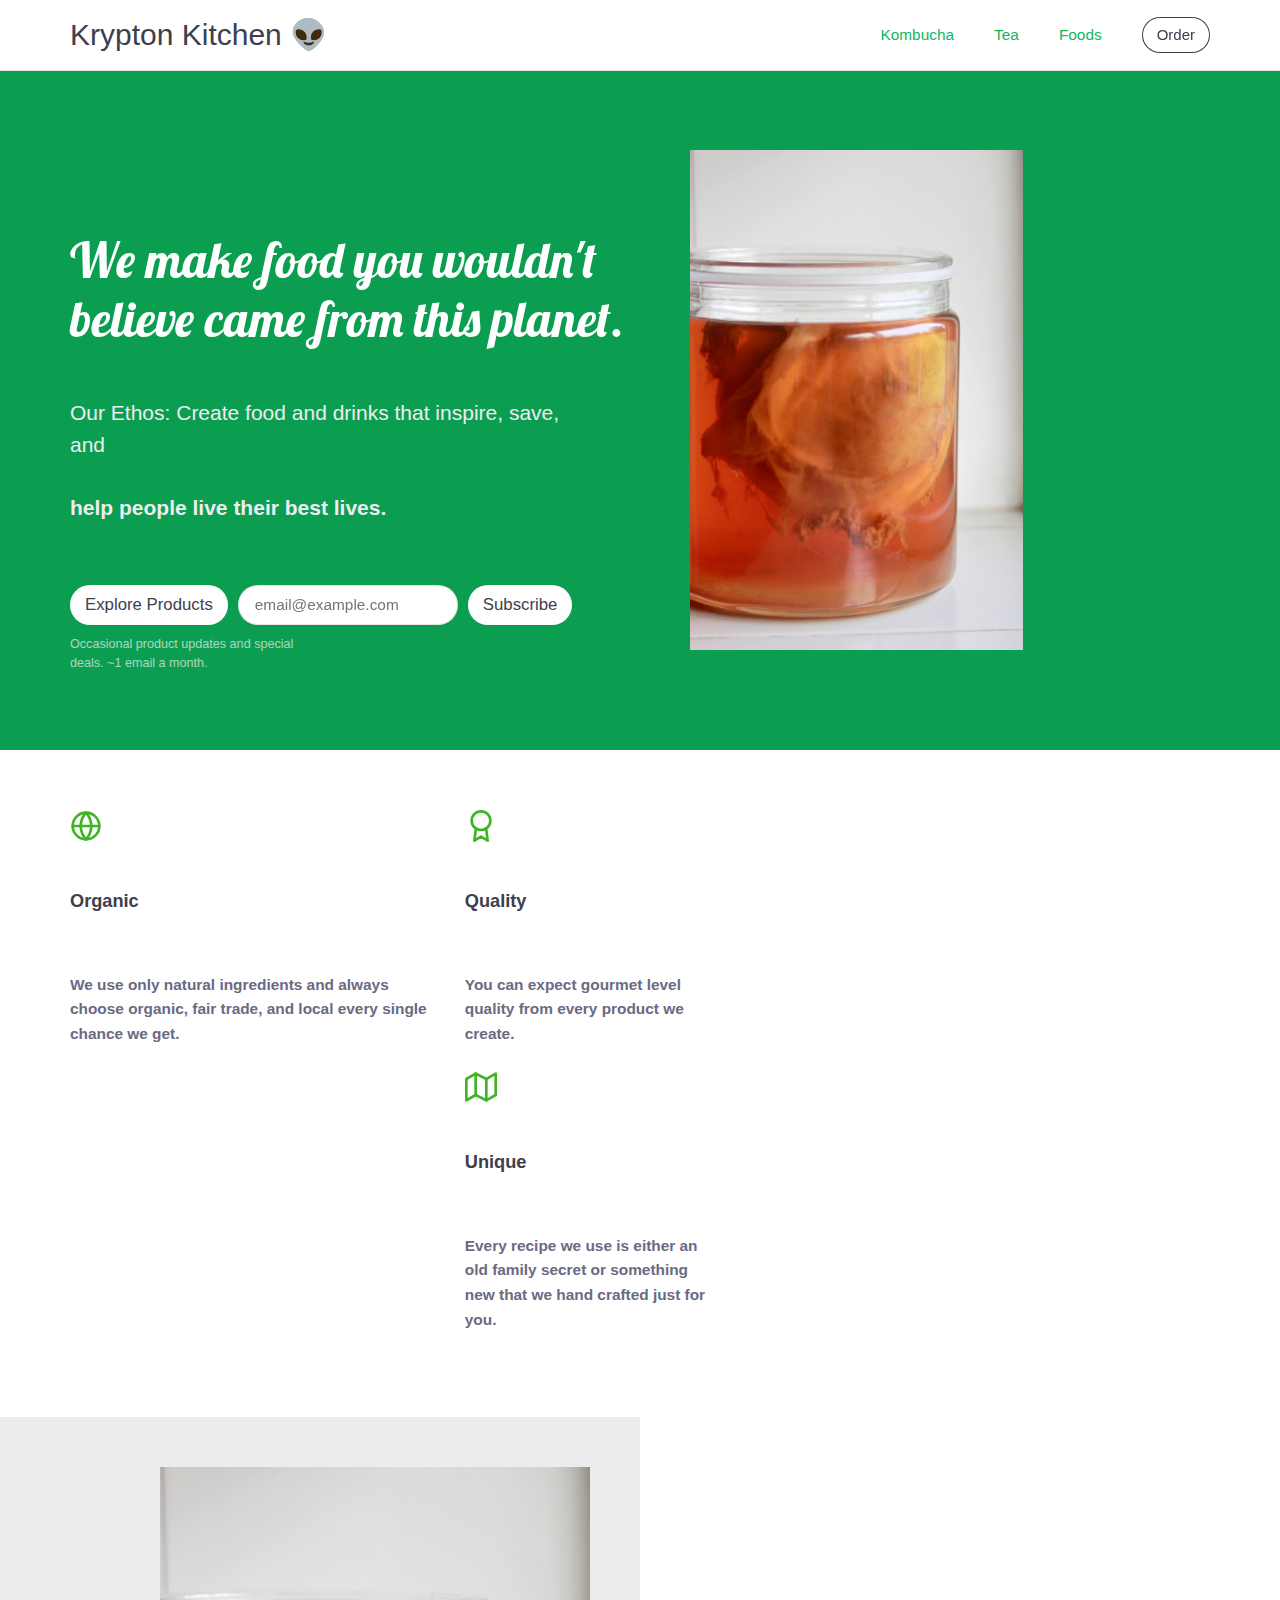
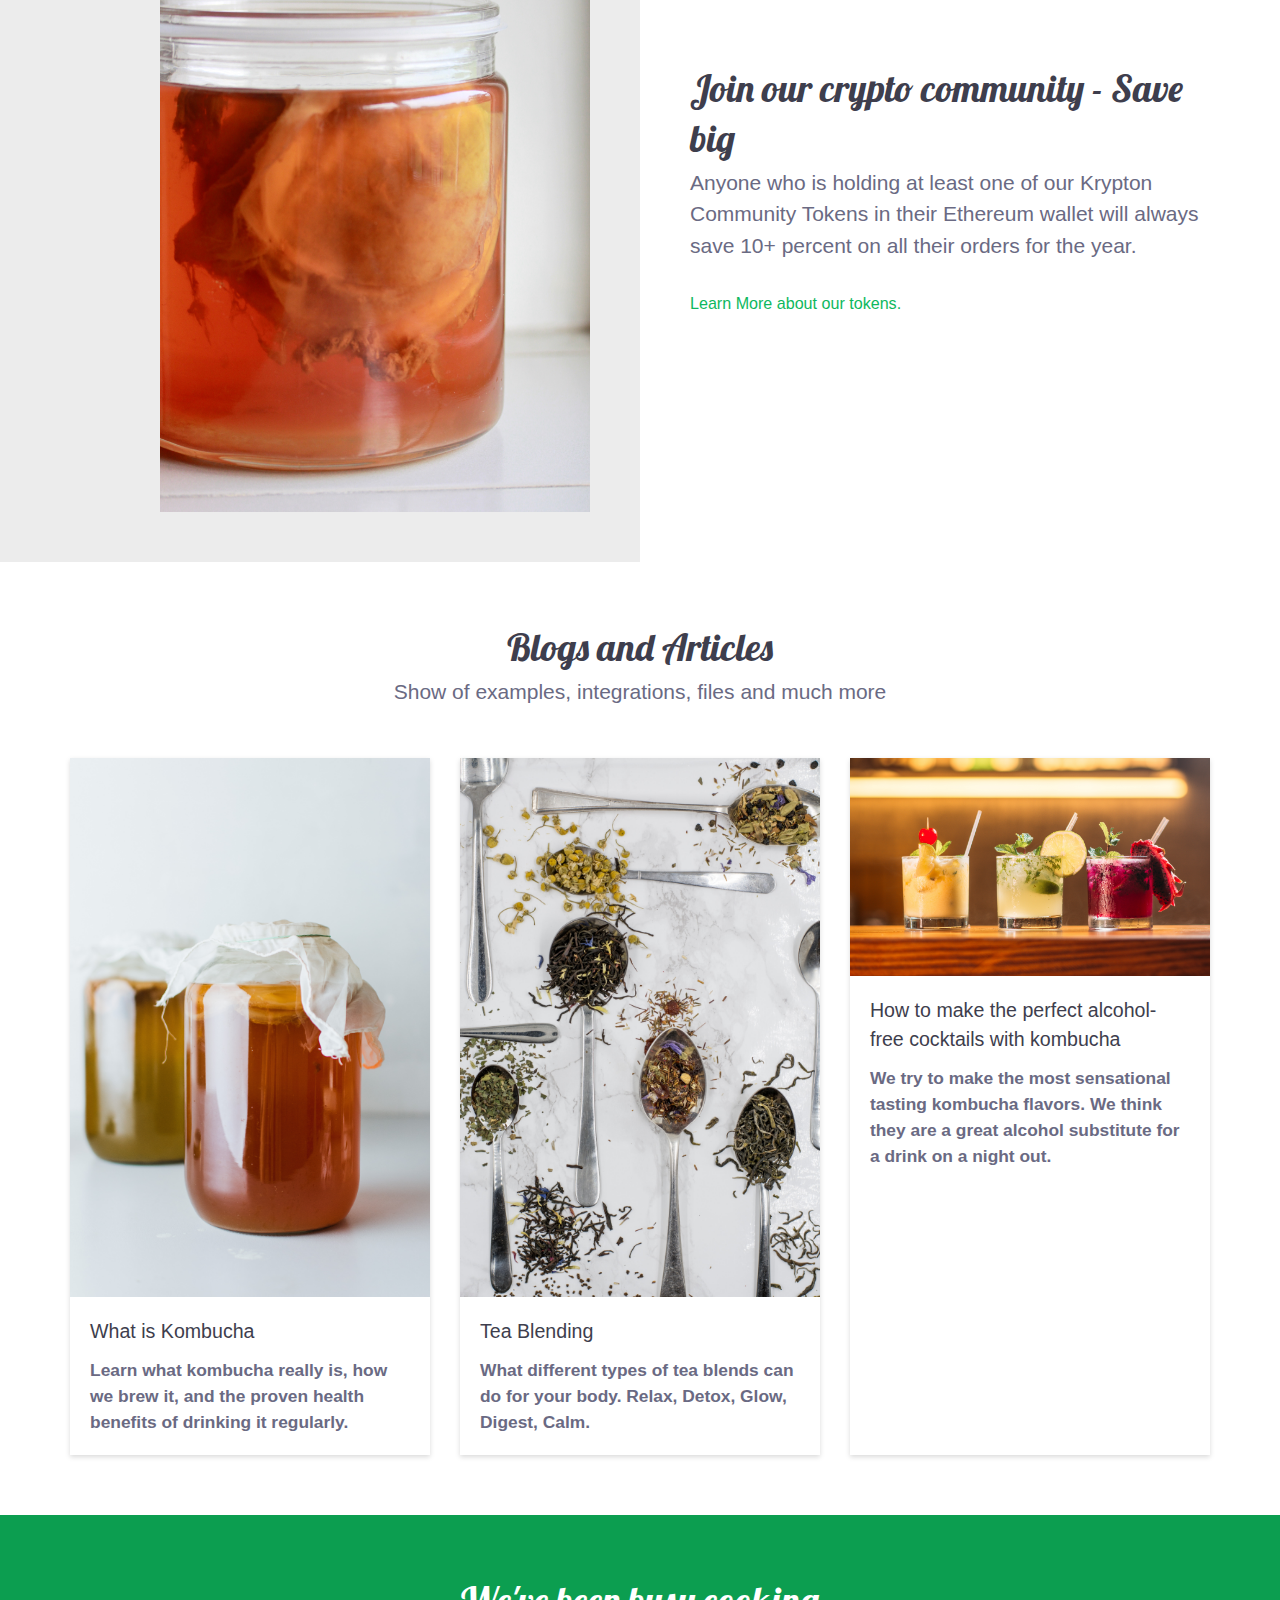
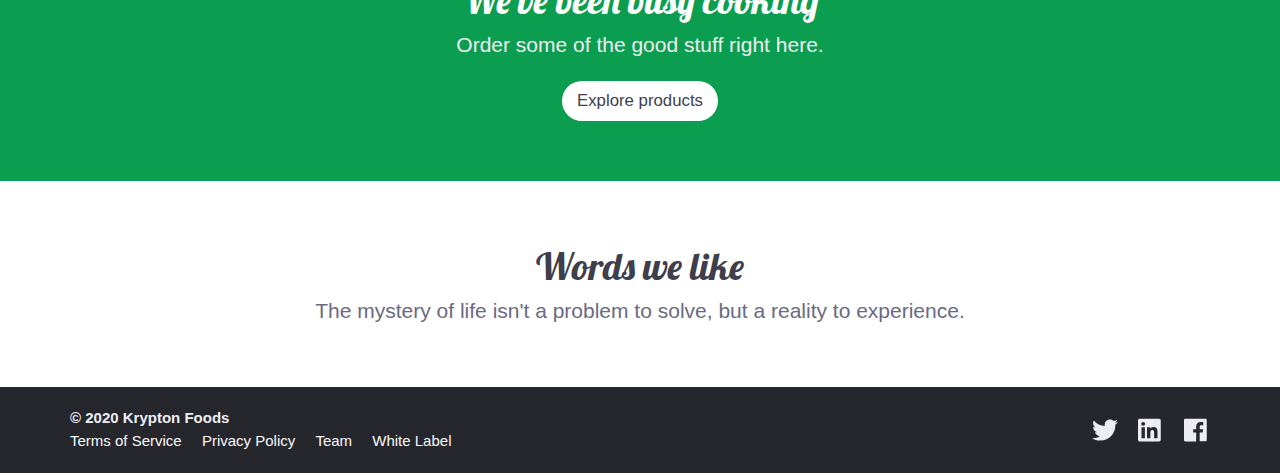
<file: site/index.html>
<!DOCTYPE html>
<html lang="en">
  <head>
    <meta charSet="utf-8"/>
    <meta http-equiv="x-ua-compatible" content="ie=edge"/>
    <title>
      Krypton Kitchen 👽
    </title>
    <meta name="description" content="We make food you wouldn&#x27;t believe came from this planet. We come from Krypton 👽"/>
    <meta name="viewport" content="width=device-width, initial-scale=1, shrink-to-fit=no"/>
    <meta name="twitter:title" content="Krypton Kitchen 👽"/>
    <meta name="twitter:description" content="We make food you wouldn&#x27;t believe came from this planet. We come from Krypton 👽"/>
    <meta name="twitter:card" content="summary_large_image"/>
    <meta property="og:image" content="assets/3br84kx8.jpg?w=1200&amp;h=630&amp;fit=crop"/>
    <meta property="og:image:width" content="1200"/>
    <meta property="og:image:height" content="630"/>
    <meta name="twitter:image" content="assets/3br84kx8.jpg?w=1200&amp;h=630&amp;fit=crop"/>
    <link rel="canonical" href="$CANONICAL$"/>
    <link rel="icon" href="assets/slxr0gzs.png"/>
    <link rel="stylesheet" href="styles.css"/>
    <style tyle="text/css">
      body {
          font-family: -apple-system,BlinkMacSystemFont,Segoe UI,Helvetica,Arial,sans-serif;
          font-size: 14px;
          font-weight: 400;
          --title-scale: 1;
        }
        
        @media only screen and (max-width: 750px) {
          body {
            --title-scale: 0.7;
          }
        } .wr { max-width: 1200px; max-width: var(--wr-max); } .section:not(.dark), .theme--light, .section:not(.dark) .color-2, .theme--light .color-2 { 
          color: #ededf1; 
        } .section.dark, .theme--dark, .section.dark .color-2, .theme--dark .color-2 { 
          color: #6a6a83; 
        } .section:not(.dark) .color-1, .theme--light .color-1 { 
          color: #fff; 
        } .section.dark .color-1, .theme--dark .color-1 { 
          color: #3e3e4d; 
        } .section:not(.dark) .color-2, .theme--light .color-2 { 
          color: #ededf1; 
        } .section.dark .color-2, .theme--light .color-2 { 
          color: #6a6a83; 
        } a:not(.btn), .link { 
          color: #f9f9fa; 
          --link-hover-bg: rgba(249, 249, 250, 0.05); 
          --link-hover: #c1c1cc;
        } .dark a:not(.btn), .dark .link, .theme--dark .link, .theme--dark a:not(.btn) { 
          color: #0eb85e; 
          --link-hover-bg: rgba(14, 184, 94, 0.05); 
          --link-hover: #07592e;
        } .weight-text { font-weight: 400; } .weight-text-m { font-weight: 500; } .weight-text-h { font-weight: 600; } .weight-title { font-weight: 400; } .weight-title-m { font-weight: 400; } .weight-title-h { font-weight: 400; } .font-title { font-family: 'Lobster', cursive; } 
            a, .link { text-decoration: none; font-weight: 500; } 
            a:not(.btn):hover { text-decoration: underline } .section.section--s64aja8vr29 .font-title { 
                    font-size: 15px; 
                    font-size: calc(15px * var(--title-scale));
                  }
    </style>
    <link href="https://fonts.googleapis.com/css?family=Lobster&amp;display=swap" rel="stylesheet"/>
  </head>
  <body>
    <header id="header" class="section header dark header--fixed header--solid" style="background-color:#fff;border-color:rgba(0, 0, 0, 0.1);--wr-max:1200px">
      <div class="wr color-1">
        <a id="headerLogo" href="/" class="header__logo" style="font-weight:400;font-size:30px">
          Krypton Kitchen 👽
        </a>
        <nav id="headerNav" class="header__nav">
          <div class="headerNav__links">
            <a href="/kombucha">
              Kombucha
            </a>
            <a href="/tea">
              Tea
            </a>
            <a href="/food">
              Foods
            </a>
          </div>
          <div class="header__navCtas">
            <a href="/order" class="btn btn--b btn--secondary" style="color:#3e3e4d">
              Order
            </a>
          </div>
        </nav>
        <nav id="headerMenu" class="header__nav header__nav--hidden">
          <div id="headerMenuButton" class="burger">
            Menu
          </div>
        </nav>
      </div>
      <nav id="headerDrawer" class="headerMenu col-dark-sec">
        <div id="headerDrawerBackdrop" class="headerMenu__backdrop">
        </div>
        <div class="headerMenu__wrapper" style="background-color:#ffffff">
          <button id="headerDrawerClose" class="headerMenu__close btn">
          </button>
          <ul class="headerMenu__links">
            <li>
              <a href="/kombucha" class="drawerLink">
                Kombucha 
              </a>
            </li>
            <li>
              <a href="/tea" class="drawerLink">
                Tea 
              </a>
            </li>
            <li>
              <a href="/food" class="drawerLink">
                Foods 
              </a>
            </li>
            <li>
              <a href="/order" class="drawerLink">
                Order 
                <svg width="13" height="12" xmlns="http://www.w3.org/2000/svg">
                  <path d="M9.557 7H1a1 1 0 1 1 0-2h8.586L7.007 2.421a1 1 0 0 1 1.414-1.414l4.243 4.243c.203.202.3.47.292.736a.997.997 0 0 1-.292.735L8.42 10.964A1 1 0 1 1 7.007 9.55L9.557 7z" fill="currentColor">
                  </path>
                </svg>
              </a>
            </li>
            <li>
              <a href="" class="drawerLink">
                <svg width="13" height="12" xmlns="http://www.w3.org/2000/svg">
                  <path d="M9.557 7H1a1 1 0 1 1 0-2h8.586L7.007 2.421a1 1 0 0 1 1.414-1.414l4.243 4.243c.203.202.3.47.292.736a.997.997 0 0 1-.292.735L8.42 10.964A1 1 0 1 1 7.007 9.55L9.557 7z" fill="currentColor">
                  </path>
                </svg>
              </a>
            </li>
          </ul>
        </div>
      </nav>
      <script>
        (function() {
          var buffer = 10;
          var margin = 60 + 40 + buffer;
          // button
          var button = document.getElementById('headerMenuButton');
          var buttonWrapper = document.getElementById('headerMenu');
          // drawer
          var drawer = document.getElementById('headerDrawer');
          var drawerBackdrop = document.getElementById('headerDrawerBackdrop');
          var drawerClose = document.getElementById('headerDrawerClose');
          // header UI
          var logo = document.getElementById('headerLogo');
          var nav = document.getElementById('headerNav');
          var logoWidth = logo.offsetWidth;
          var navWidth = nav.offsetWidth;
        
          var determineVisibility = function() {
            var parent = window.innerWidth;
            if (logoWidth + navWidth > parent - margin) {
              nav.classList.add('header__nav--hidden');
              buttonWrapper.classList.add('headerMenu--visible');
            } else {
              nav.classList.remove('header__nav--hidden');
              buttonWrapper.classList.remove('headerMenu--visible');
            }
          };
        
          var showDrawer = function() {
            drawer.classList.add('headerMenu--visible');
          };
        
          var hideDrawer = function() {
            drawer.classList.remove('headerMenu--visible');
          };
        
          button.onclick = showDrawer;
          drawerBackdrop.onclick = hideDrawer;
          drawerClose.onclick = hideDrawer;
        
          window.addEventListener('resize', determineVisibility);
          determineVisibility();
        })();
      </script>
    </header>
    <div id="hero" class="section section--hero section--noPadding section--left" style="background-color:#0c9e50;--pdx-min-height:700px;--wr-max:1200px">
      <div class="ft ft--left ft--isFirst" style="--pdx-pt:0;--pdx-pb:0">
        <div class="ft__half">
          <div class="ft__wrapper" style="max-width:570px">
            <div class="ft__content">
              <h1 class="hero__title color-1 weight-title-h font-title">
                We make food you wouldn&#39;t believe came from this planet.
              </h1>
              <p class="hero__subtitle weight-text">
                Our Ethos: Create food and drinks that inspire, save, and 
                <strong>
                  help people live their best lives.
                </strong>
              </p>
              <div class="ctas">
                <a href="/explore" class="btn btn--b btn--primary btn--large" style="color:#3e3e4d;background-color:#fff">
                  Explore Products
                </a>
                <div class="inlineFormWrapper left">
                  <form id="if_qusyms9w21" class="inlineForm inlineForm--b">
                    <div class="inlineFormContent">
                      <input type="hidden" id="if_siteid_qusyms9w21" value="asuflckgewna"/>
                      <input type="hidden" id="if_listid_qusyms9w21"/>
                      <input type="hidden" id="if_action_qusyms9w21" value="landen"/>
                      <input type="hidden" id="if_url_qusyms9w21"/>
                      <input type="hidden" id="if_legal_qusyms9w21"/>
                      <input type="hidden" id="if_reqaccept_qusyms9w21"/>
                      <input type="email" id="if_email_qusyms9w21" class="inlineForm__input" placeholder="email@example.com"/>
                      <button id="if_submit_qusyms9w21" class="btn btn--b btn--primary btn--large" style="color:#3e3e4d;background-color:#fff">
                        Subscribe
                      </button>
                    </div>
                  </form>
                </div>
                <script>
                  ;(function() {
                    var elForm = document.getElementById('if_qusyms9w21'),
                      elSubmitBtn = document.getElementById('if_submit_qusyms9w21'),
                      elSiteID = document.getElementById('if_siteid_qusyms9w21'),
                      elListID = document.getElementById('if_listid_qusyms9w21'),
                      elEmail = document.getElementById('if_email_qusyms9w21'),
                      elAction = document.getElementById('if_action_qusyms9w21'),
                      elURL = document.getElementById('if_url_qusyms9w21'),
                      elName = document.getElementById('if_name_qusyms9w21'),
                      elReqAccept = document.getElementById('if_reqaccept_qusyms9w21'),
                      elAccept = document.getElementById('if_accept_qusyms9w21'),
                      elAcceptLabel = document.getElementById('if_acceptlbl_qusyms9w21'),
                      elLegal = document.getElementById('if_legal_qusyms9w21'),
                      elLegalUI = document.getElementById('if_legalui_qusyms9w21')
                  
                    function bindInlineForm() {
                      elForm.addEventListener('submit', handleInlineSubmit)
                      elSubmitBtn.addEventListener('click', handleInlineSubmit)
                      elEmail.oninput = handleEmailChange
                    }
                  
                    function handleInlineSubmit(e) {
                      e.preventDefault()
                  
                      var data = {
                        siteId: elSiteID.value,
                        listId: elListID.value,
                        email: elEmail.value,
                        action: elAction.value,
                        name: elName ? elName.value : null,
                        didAccept: elAccept ? elAccept.checked : null,
                        legal: elLegal ? elLegal.value : null
                      }
                  
                      if (!validateInlineData(data)) {
                        return
                      }
                  
                      elSubmitBtn.classList.add('btn--loading')
                  
                      if (data.action === 'forward') {
                        forwardData(data)
                      } else {
                        sendInlineData(data)
                      }
                    }
                  
                    function forwardData(data) {
                      var url = elURL.value
                  
                      url = url.replace('[EMAIL]', data.email)
                      url = url.replace('[NAME]', data.name)
                  
                      sendEvent(data.siteId, data.action, data.listId, true)
                  
                      window.location.href = url
                    }
                  
                    function sendInlineData(data) {
                      var request = new XMLHttpRequest()
                      request.open('POST', window.location.origin + '/api/subscribe', true)
                      request.setRequestHeader(
                        'Content-Type',
                        'application/x-www-form-urlencoded; charset=UTF-8'
                      )
                      request.send(JSON.stringify(data))
                  
                      request.onload = function() {
                        elSubmitBtn.classList.remove('btn--loading')
                        if (this.status >= 200 && this.status < 400) {
                          // success handling
                          clearInlineData()
                          elSubmitBtn.classList.add('btn--success')
                          setTimeout(function() {
                            elSubmitBtn.classList.remove('btn--success')
                          }, 2000)
                          sendEvent(data.siteId, data.action, data.listId, false)
                        } else {
                          console.log('error')
                        }
                      }
                  
                      request.onerror = function() {
                        alert(
                          'A network error occured. Please make sure you are connected to the internet.'
                        )
                      }
                    }
                  
                    function sendEvent(siteId, action, listId, asBeacon) {
                      var data = JSON.stringify({
                        siteId: siteId,
                          category: 'emailForm',
                          name: 'Email Form',
                          data: {
                            action: action,
                            listId: listId,
                            page: window.location.pathname
                          }
                      })
                  
                      if (asBeacon) {
                        if (navigator.sendBeacon) {
                          navigator.sendBeacon('/api/event', data)
                        }
                      } else {
                        var request = new XMLHttpRequest();
                        request.open('POST', '/api/event', true);
                        request.setRequestHeader('Content-Type', 'application/x-www-form-urlencoded; charset=UTF-8');
                        request.send(data);
                      }
                    }
                  
                    function clearInlineData() {
                      elEmail.value = ''
                      if (elName) {
                        elName.value = ''
                      }
                      showLegal(false)
                    }
                  
                    function handleEmailChange(e) {
                      if (e.target.value && e.target.value.length > 6) {
                        showLegal(true)
                      } else {
                        showLegal(false)
                      }
                    }
                  
                    function showLegal(show) {
                      if (elLegalUI) {
                        if (show) {
                          elLegalUI.classList.add('show')
                        } else {
                          elLegalUI.classList.remove('show')
                        }
                      }
                    }
                  
                    function validateInlineData(data) {
                      var error = false
                  
                      if (
                        data.email.length < 6 ||
                        data.email.indexOf('@') === -1 ||
                        data.email.indexOf('.') === -1
                      ) {
                        error = true
                        elEmail.classList.add('error')
                      } else {
                        elEmail.classList.remove('error')
                      }
                  
                      if (elName && elName.value === '') {
                        error = true
                        elName.classList.add('error')
                      } else if (elName) {
                        elName.classList.remove('error')
                      }
                  
                      if (elAcceptLabel) {
                        if (elReqAccept.value === 'true' && !elAccept.checked) {
                          error = true
                          elAcceptLabel.classList.add('error')
                        } else {
                          elAcceptLabel.classList.remove('error')
                        }
                      }
                  
                      return error === false
                    }
                    bindInlineForm()
                  })()
                </script>
              </div>
              <div class="hero__ctaInfo">
                Occasional product updates and special deals. ~1 email a month.
              </div>
            </div>
          </div>
        </div>
        <div class="ft__half pdx pdxParent--img-transparent" style="--pdx-maxheight:1">
          <div class="pdxItem pdxItem--img-transparent">
            <img src="assets/34q6f35a.jpg?w=1200&amp;h=900&amp;fit=max" srcSet="assets/34q6f35a.jpg?w=1200&amp;h=900&amp;fit=max,assets/34q6f35a.jpg?w=1200&amp;h=900&amp;fit=max&amp;dpr=2 2x" alt="megumi-nachev-TcNG1talu3s-unsplash.jpg"/>
          </div>
        </div>
      </div>
    </div>
    <div id="features" class="section section--features section--center dark" style="background-color:#fff;padding-bottom:60px;padding-top:60px;--pdx-min-height:0px;--wr-max:1200px">
      <div class="wr">
        <div class="features features-trio features--undefined">
          <div class="feature">
            <div class="icon medium">
              <svg xmlns="http://www.w3.org/2000/svg" width="32" height="32" viewBox="0 0 24 24" fill="none" stroke="rgba(63, 180, 36, 1)" stroke-width="2" stroke-linecap="round" stroke-linejoin="round" class="icon">
                <circle cx="12" cy="12" r="10">
                </circle>
                <line x1="2" y1="12" x2="22" y2="12">
                </line>
                <path d="M12 2a15.3 15.3 0 0 1 4 10 15.3 15.3 0 0 1-4 10 15.3 15.3 0 0 1-4-10 15.3 15.3 0 0 1 4-10z">
                </path>
              </svg>
            </div>
            <h3 class="feature__title color-1 weight-text-m">
              <strong>
              Organic
            </h3>
            <div class="feature__description">
              <p>
                We use only natural ingredients and always choose organic, fair trade, and local every single chance we get.
              </p>
            </div>
          </div>
          <div class="feature">
            <div class="icon medium">
              <svg xmlns="http://www.w3.org/2000/svg" width="32" height="32" viewBox="0 0 24 24" fill="none" stroke="rgba(63, 180, 36, 1)" stroke-width="2" stroke-linecap="round" stroke-linejoin="round" class="icon">
                <circle cx="12" cy="8" r="7">
                </circle>
                <polyline points="8.21 13.89 7 23 12 20 17 23 15.79 13.88">
                </polyline>
              </svg>
            </div>
            <h3 class="feature__title color-1 weight-text-m">
              <strong>
              Quality
            </h3>
            <div class="feature__description">
              <p>
                You can expect gourmet level quality from every product we create.
              </p>
            </div>
          </div>
          <div class="feature">
            <div class="icon medium">
              <svg xmlns="http://www.w3.org/2000/svg" width="32" height="32" viewBox="0 0 24 24" fill="none" stroke="rgba(63, 180, 36, 1)" stroke-width="2" stroke-linecap="round" stroke-linejoin="round" class="icon">
                <polygon points="1 6 1 22 8 18 16 22 23 18 23 2 16 6 8 2 1 6">
                </polygon>
                <line x1="8" y1="2" x2="8" y2="18">
                </line>
                <line x1="16" y1="6" x2="16" y2="22">
                </line>
              </svg>
            </div>
            <h3 class="feature__title color-1 weight-text-m">
              <strong>
              Unique
            </h3>
            <div class="feature__description">
              <p>
                Every recipe we use is either an old family secret or something new that we hand crafted just for you.
              </p>
            </div>
          </div>
        </div>
      </div>
    </div>
    <div id="feature" class="section section--feature section--noPadding section--right dark" style="background-color:#fff;--pdx-min-height:500px;--wr-max:1200px">
      <div class="ft ft--right ft--twoBg" style="--pdx-pt:0;--pdx-pb:0">
        <div class="ft__half pdx pdxParent--img-transparent" style="background-color:rgba(236.074, 236.074, 236.074, 1);--pdx-maxheight:1.29">
          <div class="pdxItem pdxItem--img-transparent">
            <img src="assets/fbskx4ov.jpg?w=1200&amp;h=900&amp;fit=max" srcSet="assets/fbskx4ov.jpg?w=1200&amp;h=900&amp;fit=max,assets/fbskx4ov.jpg?w=1200&amp;h=900&amp;fit=max&amp;dpr=2 2x" alt="megumi-nachev-TcNG1talu3s-unsplash.jpg"/>
          </div>
        </div>
        <div class="ft__half">
          <div class="ft__wrapper" style="max-width:570px">
            <div class="ft__content">
              <h2 class="color-1 weight-title-h font-title section__title right noMargin">
                Join our crypto community - Save big
              </h2>
              <p class="weight-text section__subtitle right noMargin">
                Anyone who is holding at least one of our Krypton Community Tokens in their Ethereum wallet will always save 10+ percent on all their orders for the year.
              </p>
              <div class="ftPoint">
                <div class="ftPoint__meta">
                  <h3 class="ftPoint__title color-1 weight-text-m">
                  </h3>
                  <div class="ftPoint__description">
                    <p>
                      <a href="#">
                        Learn More about our tokens.
                      </a>
                    </p>
                  </div>
                </div>
              </div>
            </div>
          </div>
        </div>
      </div>
    </div>
    <div id="gallery" class="section section--gallery section--center dark" style="background-color:#fff;padding-bottom:60px;padding-top:60px;--pdx-min-height:0px;--wr-max:1200px">
      <div class="wr">
        <h2 class="color-1 weight-title-h font-title section__title center">
          Blogs and Articles
        </h2>
        <p class="weight-text section__subtitle center">
          Show of examples, integrations, files and much more
        </p>
        <div class="gallery" style="margin:0 -15px;margin-bottom:-30px">
          <div class="galleryItem" style="width:calc(33.33% - 30px);margin:0 15px;margin-bottom:30px;border-radius:0px;box-shadow:0 2px 5px 0 rgba(0,0,0,0.15)">
            <div class="media">
              <img src="assets/4zhpj12o.jpg?w=400&amp;h=200&amp;fit=crop" srcSet="assets/4zhpj12o.jpg?w=800&amp;h=400&amp;fit=crop 2x" alt=""/>
            </div>
            <div class="gallery__meta">
              <h3 class="color-1 weight-text">
                What is Kombucha
              </h3>
              <div class="gallery__description">
                <p>
                  Learn what kombucha really is, how we brew it, and the proven health benefits of drinking it regularly.
                </p>
              </div>
            </div>
          </div>
          <div class="galleryItem" style="width:calc(33.33% - 30px);margin:0 15px;margin-bottom:30px;border-radius:0px;box-shadow:0 2px 5px 0 rgba(0,0,0,0.15)">
            <div class="media">
              <img src="assets/gs2vdanr.jpg?w=400&amp;h=200&amp;fit=crop" srcSet="assets/gs2vdanr.jpg?w=800&amp;h=400&amp;fit=crop 2x" alt=""/>
            </div>
            <div class="gallery__meta">
              <h3 class="color-1 weight-text">
                Tea Blending
              </h3>
              <div class="gallery__description">
                <p>
                  What different types of tea blends can do for your body. Relax, Detox, Glow, Digest, Calm.
                </p>
              </div>
            </div>
          </div>
          <div class="galleryItem" style="width:calc(33.33% - 30px);margin:0 15px;margin-bottom:30px;border-radius:0px;box-shadow:0 2px 5px 0 rgba(0,0,0,0.15)">
            <div class="media">
              <img src="assets/87pls7pi.jpg?w=400&amp;h=200&amp;fit=crop" srcSet="assets/87pls7pi.jpg?w=800&amp;h=400&amp;fit=crop 2x" alt=""/>
            </div>
            <div class="gallery__meta">
              <h3 class="color-1 weight-text">
                How to make the perfect alcohol-free cocktails with kombucha
              </h3>
              <div class="gallery__description">
                <p>
                  We try to make the most sensational tasting kombucha flavors. We think they are a great alcohol substitute for a drink on a night out.
                </p>
              </div>
            </div>
          </div>
        </div>
      </div>
    </div>
    <div id="cta" class="section section--cta section--center" style="background-color:#0c9e50;padding-bottom:60px;padding-top:60px;--pdx-min-height:0px;--wr-max:1200px">
      <div class="wr">
        <div class="cta__titles">
          <h2 class="color-1 weight-title-h font-title section__title center">
            We&#39;ve been busy cooking
          </h2>
          <p class="weight-text section__subtitle center">
            Order some of the good stuff right here.
          </p>
        </div>
        <div class="ctas">
          <a href="/explore" class="btn btn--b btn--primary btn--large" style="color:#3e3e4d;background-color:#fff">
            Explore products
          </a>
        </div>
      </div>
    </div>
    <div id="titles" class="section section--titles section--center dark" style="background-color:#fff;padding-bottom:60px;padding-top:60px;--pdx-min-height:0px;--wr-max:1200px">
      <div class="wr">
        <h2 class="color-1 weight-title-h font-title section__title center">
          Words we like
        </h2>
        <p class="weight-text section__subtitle center">
          The mystery of life isn&#39;t a problem to solve, but a reality to experience. 
          <script src="https://package.dapphero.io/main.js" id="dh-apiKey" data-api="1581813985081x708921314118729700">
          </script>
        </p>
      </div>
    </div>
    <footer id="footer" class="section section--footer section--center section--s64aja8vr29" style="background-color:#26262d;padding-bottom:15px;padding-top:15px;--pdx-min-height:0px;--wr-max:1200px;font-size:15px">
      <div class="wr">
        <div class="footer footer--simple">
          <div class="footer__primary">
            <span>
              © 2020 Krypton Foods
            </span>
            <nav class="footer__linkRow">
              <a href="">
                Terms of Service
              </a>
              <a href="">
                Privacy Policy
              </a>
              <a href="">
                Team
              </a>
              <a href="">
                White Label
              </a>
              <a href="">
              </a>
            </nav>
          </div>
          <ul class="footer__social">
            <li>
              <a href="" target="_blank" class="color-2">
                <svg xmlns="http://www.w3.org/2000/svg" viewBox="0 0 512 512">
                  <path d="M459.37 151.716c.325 4.548.325 9.097.325 13.645 0 138.72-105.583 298.558-298.558 298.558-59.452 0-114.68-17.219-161.137-47.106 8.447.974 16.568 1.299 25.34 1.299 49.055 0 94.213-16.568 130.274-44.832-46.132-.975-84.792-31.188-98.112-72.772 6.498.974 12.995 1.624 19.818 1.624 9.421 0 18.843-1.3 27.614-3.573-48.081-9.747-84.143-51.98-84.143-102.985v-1.299c13.969 7.797 30.214 12.67 47.431 13.319-28.264-18.843-46.781-51.005-46.781-87.391 0-19.492 5.197-37.36 14.294-52.954 51.655 63.675 129.3 105.258 216.365 109.807-1.624-7.797-2.599-15.918-2.599-24.04 0-57.828 46.782-104.934 104.934-104.934 30.213 0 57.502 12.67 76.67 33.137 23.715-4.548 46.456-13.32 66.599-25.34-7.798 24.366-24.366 44.833-46.132 57.827 21.117-2.273 41.584-8.122 60.426-16.243-14.292 20.791-32.161 39.308-52.628 54.253z" fill="currentColor">
                  </path>
                </svg>
              </a>
            </li>
            <li>
              <a href="" target="_blank" class="color-2">
                <svg xmlns="http://www.w3.org/2000/svg" viewBox="0 0 448 512">
                  <path d="M416 32H31.9C14.3 32 0 46.5 0 64.3v383.4C0 465.5 14.3 480 31.9 480H416c17.6 0 32-14.5 32-32.3V64.3c0-17.8-14.4-32.3-32-32.3zM135.4 416H69V202.2h66.5V416zm-33.2-243c-21.3 0-38.5-17.3-38.5-38.5S80.9 96 102.2 96c21.2 0 38.5 17.3 38.5 38.5 0 21.3-17.2 38.5-38.5 38.5zm282.1 243h-66.4V312c0-24.8-.5-56.7-34.5-56.7-34.6 0-39.9 27-39.9 54.9V416h-66.4V202.2h63.7v29.2h.9c8.9-16.8 30.6-34.5 62.9-34.5 67.2 0 79.7 44.3 79.7 101.9V416z" fill="currentColor">
                  </path>
                </svg>
              </a>
            </li>
            <li>
              <a href="" target="_blank" class="color-2">
                <svg viewBox="0 0 448 512">
                  <path d="M448 56.7v398.5c0 13.7-11.1 24.7-24.7 24.7H309.1V306.5h58.2l8.7-67.6h-67v-43.2c0-19.6 5.4-32.9 33.5-32.9h35.8v-60.5c-6.2-.8-27.4-2.7-52.2-2.7-51.6 0-87 31.5-87 89.4v49.9h-58.4v67.6h58.4V480H24.7C11.1 480 0 468.9 0 455.3V56.7C0 43.1 11.1 32 24.7 32h398.5c13.7 0 24.8 11.1 24.8 24.7z" fill="currentColor">
                  </path>
                </svg>
              </a>
            </li>
          </ul>
        </div>
      </div>
    </footer>
    <script>
      /*! smooth-scroll v14.2.1 | (c) 2018 Chris Ferdinandi | MIT License | http://github.com/cferdinandi/smooth-scroll */
      !(function(e,t){"function"==typeof define&&define.amd?define([],(function(){return t(e)})):"object"==typeof exports?module.exports=t(e):e.SmoothScroll=t(e)})("undefined"!=typeof global?global:"undefined"!=typeof window?window:this,(function(e){"use strict";var t={ignore:"[data-scroll-ignore]",header:null,topOnEmptyHash:!0,speed:500,clip:!0,offset:0,easing:"easeInOutCubic",customEasing:null,updateURL:!0,popstate:!0,emitEvents:!0},n=function(){return"querySelector"in document&&"addEventListener"in e&&"requestAnimationFrame"in e&&"closest"in e.Element.prototype},o=function(){for(var e={},t=0;t<arguments.length;t++)!(function(t){for(var n in t)t.hasOwnProperty(n)&&(e[n]=t[n])})(arguments[t]);return e},r=function(t){return!!("matchMedia"in e&&e.matchMedia("(prefers-reduced-motion)").matches)},a=function(t){return parseInt(e.getComputedStyle(t).height,10)},i=function(e){var t;try{t=decodeURIComponent(e)}catch(n){t=e}return t},c=function(e){"#"===e.charAt(0)&&(e=e.substr(1));for(var t,n=String(e),o=n.length,r=-1,a="",i=n.charCodeAt(0);++r<o;){if(0===(t=n.charCodeAt(r)))throw new InvalidCharacterError("Invalid character: the input contains U+0000.");t>=1&&t<=31||127==t||0===r&&t>=48&&t<=57||1===r&&t>=48&&t<=57&&45===i?a+="\\"+t.toString(16)+" ":a+=t>=128||45===t||95===t||t>=48&&t<=57||t>=65&&t<=90||t>=97&&t<=122?n.charAt(r):"\\"+n.charAt(r)}var c;try{c=decodeURIComponent("#"+a)}catch(e){c="#"+a}return c},u=function(e,t){var n;return"easeInQuad"===e.easing&&(n=t*t),"easeOutQuad"===e.easing&&(n=t*(2-t)),"easeInOutQuad"===e.easing&&(n=t<.5?2*t*t:(4-2*t)*t-1),"easeInCubic"===e.easing&&(n=t*t*t),"easeOutCubic"===e.easing&&(n=--t*t*t+1),"easeInOutCubic"===e.easing&&(n=t<.5?4*t*t*t:(t-1)*(2*t-2)*(2*t-2)+1),"easeInQuart"===e.easing&&(n=t*t*t*t),"easeOutQuart"===e.easing&&(n=1- --t*t*t*t),"easeInOutQuart"===e.easing&&(n=t<.5?8*t*t*t*t:1-8*--t*t*t*t),"easeInQuint"===e.easing&&(n=t*t*t*t*t),"easeOutQuint"===e.easing&&(n=1+--t*t*t*t*t),"easeInOutQuint"===e.easing&&(n=t<.5?16*t*t*t*t*t:1+16*--t*t*t*t*t),e.customEasing&&(n=e.customEasing(t)),n||t},s=function(){return Math.max(document.body.scrollHeight,document.documentElement.scrollHeight,document.body.offsetHeight,document.documentElement.offsetHeight,document.body.clientHeight,document.documentElement.clientHeight)},l=function(t,n,o,r){var a=0;if(t.offsetParent)do{a+=t.offsetTop,t=t.offsetParent}while(t);return a=Math.max(a-n-o,0),r&&(a=Math.min(a,s()-e.innerHeight)),a},d=function(e){return e?a(e)+e.offsetTop:0},f=function(e,t,n){t||history.pushState&&n.updateURL&&history.pushState({smoothScroll:JSON.stringify(n),anchor:e.id},document.title,e===document.documentElement?"#top":"#"+e.id)},m=function(t,n,o){0===t&&document.body.focus(),o||(t.focus(),document.activeElement!==t&&(t.setAttribute("tabindex","-1"),t.focus(),t.style.outline="none"),e.scrollTo(0,n))},h=function(t,n,o,r){if(n.emitEvents&&"function"==typeof e.CustomEvent){var a=new CustomEvent(t,{bubbles:!0,detail:{anchor:o,toggle:r}});document.dispatchEvent(a)}};return function(a,p){var g,v,y,S,E,b,O,I={};I.cancelScroll=function(e){cancelAnimationFrame(O),O=null,e||h("scrollCancel",g)},I.animateScroll=function(n,r,a){var i=o(g||t,a||{}),c="[object Number]"===Object.prototype.toString.call(n),p=c||!n.tagName?null:n;if(c||p){var v=e.pageYOffset;i.header&&!S&&(S=document.querySelector(i.header)),E||(E=d(S));var y,b,C,w=c?n:l(p,E,parseInt("function"==typeof i.offset?i.offset(n,r):i.offset,10),i.clip),L=w-v,A=s(),H=0,q=function(t,o){var a=e.pageYOffset;if(t==o||a==o||(v<o&&e.innerHeight+a)>=A)return I.cancelScroll(!0),m(n,o,c),h("scrollStop",i,n,r),y=null,O=null,!0},Q=function(t){y||(y=t),H+=t-y,b=H/parseInt(i.speed,10),b=b>1?1:b,C=v+L*u(i,b),e.scrollTo(0,Math.floor(C)),q(C,w)||(O=e.requestAnimationFrame(Q),y=t)};0===e.pageYOffset&&e.scrollTo(0,0),f(n,c,i),h("scrollStart",i,n,r),I.cancelScroll(!0),e.requestAnimationFrame(Q)}};var C=function(t){if(!r()&&0===t.button&&!t.metaKey&&!t.ctrlKey&&"closest"in t.target&&(y=t.target.closest(a))&&"a"===y.tagName.toLowerCase()&&!t.target.closest(g.ignore)&&y.hostname===e.location.hostname&&y.pathname===e.location.pathname&&/#/.test(y.href)){var n=c(i(y.hash)),o=g.topOnEmptyHash&&"#"===n?document.documentElement:document.querySelector(n);o=o||"#top"!==n?o:document.documentElement,o&&(t.preventDefault(),I.animateScroll(o,y))}},w=function(e){if(null!==history.state&&history.state.smoothScroll&&history.state.smoothScroll===JSON.stringify(g)&&history.state.anchor){var t=document.querySelector(c(i(history.state.anchor)));t&&I.animateScroll(t,null,{updateURL:!1})}},L=function(e){b||(b=setTimeout((function(){b=null,E=d(S)}),66))};return I.destroy=function(){g&&(document.removeEventListener("click",C,!1),e.removeEventListener("resize",L,!1),e.removeEventListener("popstate",w,!1),I.cancelScroll(),g=null,v=null,y=null,S=null,E=null,b=null,O=null)},I.init=function(r){if(!n())throw"Smooth Scroll: This browser does not support the required JavaScript methods and browser APIs.";I.destroy(),g=o(t,r||{}),S=g.header?document.querySelector(g.header):null,E=d(S),document.addEventListener("click",C,!1),S&&e.addEventListener("resize",L,!1),g.updateURL&&g.popstate&&e.addEventListener("popstate",w,!1)},I.init(p),I}}));
    </script>
    <script>
      ;(function() {
        var offset = 0
      
        if (document.getElementsByClassName('header--fixed').length) {
          offset = document.getElementsByClassName('header--fixed')[0].clientHeight;
        }
      
        // smooth scrolling to all anchor links
        new window.SmoothScroll('a[href*="#"]', {
          offset: offset
        });
      })();
    </script>
  </body>
</html>
</file>
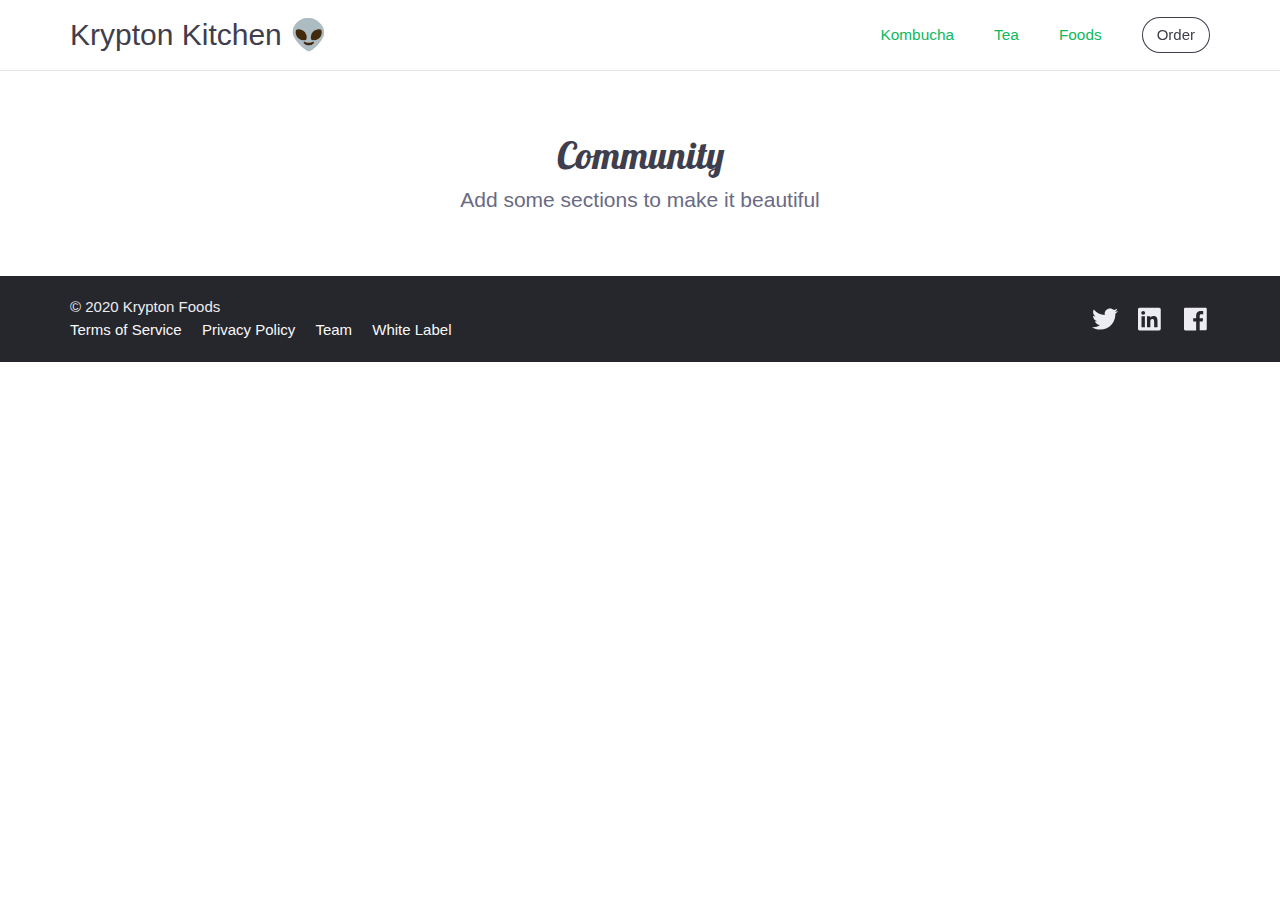
<file: site/community.html>
<!DOCTYPE html>
<html lang="en">
  <head>
    <meta charSet="utf-8"/>
    <meta http-equiv="x-ua-compatible" content="ie=edge"/>
    <title>
      Community
    </title>
    <meta name="description" content="We make food you wouldn&#x27;t believe came from this planet. We come from Krypton 👽"/>
    <meta name="viewport" content="width=device-width, initial-scale=1, shrink-to-fit=no"/>
    <meta name="twitter:title" content="Community"/>
    <meta name="twitter:description" content="We make food you wouldn&#x27;t believe came from this planet. We come from Krypton 👽"/>
    <link rel="canonical" href="$CANONICAL$"/>
    <link rel="icon" href="assets/slxr0gzs.png"/>
    <link rel="stylesheet" href="styles.css"/>
    <style tyle="text/css">
      body {
          font-family: -apple-system,BlinkMacSystemFont,Segoe UI,Helvetica,Arial,sans-serif;
          font-size: 14px;
          font-weight: 400;
          --title-scale: 1;
        }
        
        @media only screen and (max-width: 750px) {
          body {
            --title-scale: 0.7;
          }
        } .wr { max-width: 1200px; max-width: var(--wr-max); } .section:not(.dark), .theme--light, .section:not(.dark) .color-2, .theme--light .color-2 { 
          color: #ededf1; 
        } .section.dark, .theme--dark, .section.dark .color-2, .theme--dark .color-2 { 
          color: #6a6a83; 
        } .section:not(.dark) .color-1, .theme--light .color-1 { 
          color: #fff; 
        } .section.dark .color-1, .theme--dark .color-1 { 
          color: #3e3e4d; 
        } .section:not(.dark) .color-2, .theme--light .color-2 { 
          color: #ededf1; 
        } .section.dark .color-2, .theme--light .color-2 { 
          color: #6a6a83; 
        } a:not(.btn), .link { 
          color: #f9f9fa; 
          --link-hover-bg: rgba(249, 249, 250, 0.05); 
          --link-hover: #c1c1cc;
        } .dark a:not(.btn), .dark .link, .theme--dark .link, .theme--dark a:not(.btn) { 
          color: #0eb85e; 
          --link-hover-bg: rgba(14, 184, 94, 0.05); 
          --link-hover: #07592e;
        } .weight-text { font-weight: 400; } .weight-text-m { font-weight: 500; } .weight-text-h { font-weight: 600; } .weight-title { font-weight: 400; } .weight-title-m { font-weight: 400; } .weight-title-h { font-weight: 400; } .font-title { font-family: 'Lobster', cursive; } 
            a, .link { text-decoration: none; font-weight: 500; } 
            a:not(.btn):hover { text-decoration: underline } .section.section--s64aja8vr29 .font-title { 
                    font-size: 15px; 
                    font-size: calc(15px * var(--title-scale));
                  }
    </style>
    <link href="https://fonts.googleapis.com/css?family=Lobster&amp;display=swap" rel="stylesheet"/>
  </head>
  <body>
    <header id="header" class="section header dark header--fixed header--solid" style="background-color:#fff;border-color:rgba(0, 0, 0, 0.1);--wr-max:1200px">
      <div class="wr color-1">
        <a id="headerLogo" href="/" class="header__logo" style="font-weight:400;font-size:30px">
          Krypton Kitchen 👽
        </a>
        <nav id="headerNav" class="header__nav">
          <div class="headerNav__links">
            <a href="/kombucha">
              Kombucha
            </a>
            <a href="/tea">
              Tea
            </a>
            <a href="/food">
              Foods
            </a>
          </div>
          <div class="header__navCtas">
            <a href="/order" class="btn btn--b btn--secondary" style="color:#3e3e4d">
              Order
            </a>
          </div>
        </nav>
        <nav id="headerMenu" class="header__nav header__nav--hidden">
          <div id="headerMenuButton" class="burger">
            Menu
          </div>
        </nav>
      </div>
      <nav id="headerDrawer" class="headerMenu col-dark-sec">
        <div id="headerDrawerBackdrop" class="headerMenu__backdrop">
        </div>
        <div class="headerMenu__wrapper" style="background-color:#ffffff">
          <button id="headerDrawerClose" class="headerMenu__close btn">
          </button>
          <ul class="headerMenu__links">
            <li>
              <a href="/kombucha" class="drawerLink">
                Kombucha 
              </a>
            </li>
            <li>
              <a href="/tea" class="drawerLink">
                Tea 
              </a>
            </li>
            <li>
              <a href="/food" class="drawerLink">
                Foods 
              </a>
            </li>
            <li>
              <a href="/order" class="drawerLink">
                Order 
                <svg width="13" height="12" xmlns="http://www.w3.org/2000/svg">
                  <path d="M9.557 7H1a1 1 0 1 1 0-2h8.586L7.007 2.421a1 1 0 0 1 1.414-1.414l4.243 4.243c.203.202.3.47.292.736a.997.997 0 0 1-.292.735L8.42 10.964A1 1 0 1 1 7.007 9.55L9.557 7z" fill="currentColor">
                  </path>
                </svg>
              </a>
            </li>
            <li>
              <a href="" class="drawerLink">
                <svg width="13" height="12" xmlns="http://www.w3.org/2000/svg">
                  <path d="M9.557 7H1a1 1 0 1 1 0-2h8.586L7.007 2.421a1 1 0 0 1 1.414-1.414l4.243 4.243c.203.202.3.47.292.736a.997.997 0 0 1-.292.735L8.42 10.964A1 1 0 1 1 7.007 9.55L9.557 7z" fill="currentColor">
                  </path>
                </svg>
              </a>
            </li>
          </ul>
        </div>
      </nav>
      <script>
        (function() {
          var buffer = 10;
          var margin = 60 + 40 + buffer;
          // button
          var button = document.getElementById('headerMenuButton');
          var buttonWrapper = document.getElementById('headerMenu');
          // drawer
          var drawer = document.getElementById('headerDrawer');
          var drawerBackdrop = document.getElementById('headerDrawerBackdrop');
          var drawerClose = document.getElementById('headerDrawerClose');
          // header UI
          var logo = document.getElementById('headerLogo');
          var nav = document.getElementById('headerNav');
          var logoWidth = logo.offsetWidth;
          var navWidth = nav.offsetWidth;
        
          var determineVisibility = function() {
            var parent = window.innerWidth;
            if (logoWidth + navWidth > parent - margin) {
              nav.classList.add('header__nav--hidden');
              buttonWrapper.classList.add('headerMenu--visible');
            } else {
              nav.classList.remove('header__nav--hidden');
              buttonWrapper.classList.remove('headerMenu--visible');
            }
          };
        
          var showDrawer = function() {
            drawer.classList.add('headerMenu--visible');
          };
        
          var hideDrawer = function() {
            drawer.classList.remove('headerMenu--visible');
          };
        
          button.onclick = showDrawer;
          drawerBackdrop.onclick = hideDrawer;
          drawerClose.onclick = hideDrawer;
        
          window.addEventListener('resize', determineVisibility);
          determineVisibility();
        })();
      </script>
    </header>
    <div id="titles" class="section section--titles section--center dark" style="background-color:#fff;padding-bottom:60px;padding-top:130px;--pdx-min-height:0px;--wr-max:1200px">
      <div class="wr">
        <h1 class="color-1 weight-title-h font-title section__title center">
          Community
        </h1>
        <p class="weight-text section__subtitle center">
          Add some sections to make it beautiful
        </p>
      </div>
    </div>
    <footer id="footer" class="section section--footer section--center section--s64aja8vr29" style="background-color:#26262d;padding-bottom:15px;padding-top:15px;--pdx-min-height:0px;--wr-max:1200px;font-size:15px">
      <div class="wr">
        <div class="footer footer--simple">
          <div class="footer__primary">
            <span>
              © 2020 Krypton Foods
            </span>
            <nav class="footer__linkRow">
              <a href="">
                Terms of Service
              </a>
              <a href="">
                Privacy Policy
              </a>
              <a href="">
                Team
              </a>
              <a href="">
                White Label
              </a>
              <a href="">
              </a>
            </nav>
          </div>
          <ul class="footer__social">
            <li>
              <a href="" target="_blank" class="color-2">
                <svg xmlns="http://www.w3.org/2000/svg" viewBox="0 0 512 512">
                  <path d="M459.37 151.716c.325 4.548.325 9.097.325 13.645 0 138.72-105.583 298.558-298.558 298.558-59.452 0-114.68-17.219-161.137-47.106 8.447.974 16.568 1.299 25.34 1.299 49.055 0 94.213-16.568 130.274-44.832-46.132-.975-84.792-31.188-98.112-72.772 6.498.974 12.995 1.624 19.818 1.624 9.421 0 18.843-1.3 27.614-3.573-48.081-9.747-84.143-51.98-84.143-102.985v-1.299c13.969 7.797 30.214 12.67 47.431 13.319-28.264-18.843-46.781-51.005-46.781-87.391 0-19.492 5.197-37.36 14.294-52.954 51.655 63.675 129.3 105.258 216.365 109.807-1.624-7.797-2.599-15.918-2.599-24.04 0-57.828 46.782-104.934 104.934-104.934 30.213 0 57.502 12.67 76.67 33.137 23.715-4.548 46.456-13.32 66.599-25.34-7.798 24.366-24.366 44.833-46.132 57.827 21.117-2.273 41.584-8.122 60.426-16.243-14.292 20.791-32.161 39.308-52.628 54.253z" fill="currentColor">
                  </path>
                </svg>
              </a>
            </li>
            <li>
              <a href="" target="_blank" class="color-2">
                <svg xmlns="http://www.w3.org/2000/svg" viewBox="0 0 448 512">
                  <path d="M416 32H31.9C14.3 32 0 46.5 0 64.3v383.4C0 465.5 14.3 480 31.9 480H416c17.6 0 32-14.5 32-32.3V64.3c0-17.8-14.4-32.3-32-32.3zM135.4 416H69V202.2h66.5V416zm-33.2-243c-21.3 0-38.5-17.3-38.5-38.5S80.9 96 102.2 96c21.2 0 38.5 17.3 38.5 38.5 0 21.3-17.2 38.5-38.5 38.5zm282.1 243h-66.4V312c0-24.8-.5-56.7-34.5-56.7-34.6 0-39.9 27-39.9 54.9V416h-66.4V202.2h63.7v29.2h.9c8.9-16.8 30.6-34.5 62.9-34.5 67.2 0 79.7 44.3 79.7 101.9V416z" fill="currentColor">
                  </path>
                </svg>
              </a>
            </li>
            <li>
              <a href="" target="_blank" class="color-2">
                <svg viewBox="0 0 448 512">
                  <path d="M448 56.7v398.5c0 13.7-11.1 24.7-24.7 24.7H309.1V306.5h58.2l8.7-67.6h-67v-43.2c0-19.6 5.4-32.9 33.5-32.9h35.8v-60.5c-6.2-.8-27.4-2.7-52.2-2.7-51.6 0-87 31.5-87 89.4v49.9h-58.4v67.6h58.4V480H24.7C11.1 480 0 468.9 0 455.3V56.7C0 43.1 11.1 32 24.7 32h398.5c13.7 0 24.8 11.1 24.8 24.7z" fill="currentColor">
                  </path>
                </svg>
              </a>
            </li>
          </ul>
        </div>
      </div>
    </footer>
    <script>
      /*! smooth-scroll v14.2.1 | (c) 2018 Chris Ferdinandi | MIT License | http://github.com/cferdinandi/smooth-scroll */
      !(function(e,t){"function"==typeof define&&define.amd?define([],(function(){return t(e)})):"object"==typeof exports?module.exports=t(e):e.SmoothScroll=t(e)})("undefined"!=typeof global?global:"undefined"!=typeof window?window:this,(function(e){"use strict";var t={ignore:"[data-scroll-ignore]",header:null,topOnEmptyHash:!0,speed:500,clip:!0,offset:0,easing:"easeInOutCubic",customEasing:null,updateURL:!0,popstate:!0,emitEvents:!0},n=function(){return"querySelector"in document&&"addEventListener"in e&&"requestAnimationFrame"in e&&"closest"in e.Element.prototype},o=function(){for(var e={},t=0;t<arguments.length;t++)!(function(t){for(var n in t)t.hasOwnProperty(n)&&(e[n]=t[n])})(arguments[t]);return e},r=function(t){return!!("matchMedia"in e&&e.matchMedia("(prefers-reduced-motion)").matches)},a=function(t){return parseInt(e.getComputedStyle(t).height,10)},i=function(e){var t;try{t=decodeURIComponent(e)}catch(n){t=e}return t},c=function(e){"#"===e.charAt(0)&&(e=e.substr(1));for(var t,n=String(e),o=n.length,r=-1,a="",i=n.charCodeAt(0);++r<o;){if(0===(t=n.charCodeAt(r)))throw new InvalidCharacterError("Invalid character: the input contains U+0000.");t>=1&&t<=31||127==t||0===r&&t>=48&&t<=57||1===r&&t>=48&&t<=57&&45===i?a+="\\"+t.toString(16)+" ":a+=t>=128||45===t||95===t||t>=48&&t<=57||t>=65&&t<=90||t>=97&&t<=122?n.charAt(r):"\\"+n.charAt(r)}var c;try{c=decodeURIComponent("#"+a)}catch(e){c="#"+a}return c},u=function(e,t){var n;return"easeInQuad"===e.easing&&(n=t*t),"easeOutQuad"===e.easing&&(n=t*(2-t)),"easeInOutQuad"===e.easing&&(n=t<.5?2*t*t:(4-2*t)*t-1),"easeInCubic"===e.easing&&(n=t*t*t),"easeOutCubic"===e.easing&&(n=--t*t*t+1),"easeInOutCubic"===e.easing&&(n=t<.5?4*t*t*t:(t-1)*(2*t-2)*(2*t-2)+1),"easeInQuart"===e.easing&&(n=t*t*t*t),"easeOutQuart"===e.easing&&(n=1- --t*t*t*t),"easeInOutQuart"===e.easing&&(n=t<.5?8*t*t*t*t:1-8*--t*t*t*t),"easeInQuint"===e.easing&&(n=t*t*t*t*t),"easeOutQuint"===e.easing&&(n=1+--t*t*t*t*t),"easeInOutQuint"===e.easing&&(n=t<.5?16*t*t*t*t*t:1+16*--t*t*t*t*t),e.customEasing&&(n=e.customEasing(t)),n||t},s=function(){return Math.max(document.body.scrollHeight,document.documentElement.scrollHeight,document.body.offsetHeight,document.documentElement.offsetHeight,document.body.clientHeight,document.documentElement.clientHeight)},l=function(t,n,o,r){var a=0;if(t.offsetParent)do{a+=t.offsetTop,t=t.offsetParent}while(t);return a=Math.max(a-n-o,0),r&&(a=Math.min(a,s()-e.innerHeight)),a},d=function(e){return e?a(e)+e.offsetTop:0},f=function(e,t,n){t||history.pushState&&n.updateURL&&history.pushState({smoothScroll:JSON.stringify(n),anchor:e.id},document.title,e===document.documentElement?"#top":"#"+e.id)},m=function(t,n,o){0===t&&document.body.focus(),o||(t.focus(),document.activeElement!==t&&(t.setAttribute("tabindex","-1"),t.focus(),t.style.outline="none"),e.scrollTo(0,n))},h=function(t,n,o,r){if(n.emitEvents&&"function"==typeof e.CustomEvent){var a=new CustomEvent(t,{bubbles:!0,detail:{anchor:o,toggle:r}});document.dispatchEvent(a)}};return function(a,p){var g,v,y,S,E,b,O,I={};I.cancelScroll=function(e){cancelAnimationFrame(O),O=null,e||h("scrollCancel",g)},I.animateScroll=function(n,r,a){var i=o(g||t,a||{}),c="[object Number]"===Object.prototype.toString.call(n),p=c||!n.tagName?null:n;if(c||p){var v=e.pageYOffset;i.header&&!S&&(S=document.querySelector(i.header)),E||(E=d(S));var y,b,C,w=c?n:l(p,E,parseInt("function"==typeof i.offset?i.offset(n,r):i.offset,10),i.clip),L=w-v,A=s(),H=0,q=function(t,o){var a=e.pageYOffset;if(t==o||a==o||(v<o&&e.innerHeight+a)>=A)return I.cancelScroll(!0),m(n,o,c),h("scrollStop",i,n,r),y=null,O=null,!0},Q=function(t){y||(y=t),H+=t-y,b=H/parseInt(i.speed,10),b=b>1?1:b,C=v+L*u(i,b),e.scrollTo(0,Math.floor(C)),q(C,w)||(O=e.requestAnimationFrame(Q),y=t)};0===e.pageYOffset&&e.scrollTo(0,0),f(n,c,i),h("scrollStart",i,n,r),I.cancelScroll(!0),e.requestAnimationFrame(Q)}};var C=function(t){if(!r()&&0===t.button&&!t.metaKey&&!t.ctrlKey&&"closest"in t.target&&(y=t.target.closest(a))&&"a"===y.tagName.toLowerCase()&&!t.target.closest(g.ignore)&&y.hostname===e.location.hostname&&y.pathname===e.location.pathname&&/#/.test(y.href)){var n=c(i(y.hash)),o=g.topOnEmptyHash&&"#"===n?document.documentElement:document.querySelector(n);o=o||"#top"!==n?o:document.documentElement,o&&(t.preventDefault(),I.animateScroll(o,y))}},w=function(e){if(null!==history.state&&history.state.smoothScroll&&history.state.smoothScroll===JSON.stringify(g)&&history.state.anchor){var t=document.querySelector(c(i(history.state.anchor)));t&&I.animateScroll(t,null,{updateURL:!1})}},L=function(e){b||(b=setTimeout((function(){b=null,E=d(S)}),66))};return I.destroy=function(){g&&(document.removeEventListener("click",C,!1),e.removeEventListener("resize",L,!1),e.removeEventListener("popstate",w,!1),I.cancelScroll(),g=null,v=null,y=null,S=null,E=null,b=null,O=null)},I.init=function(r){if(!n())throw"Smooth Scroll: This browser does not support the required JavaScript methods and browser APIs.";I.destroy(),g=o(t,r||{}),S=g.header?document.querySelector(g.header):null,E=d(S),document.addEventListener("click",C,!1),S&&e.addEventListener("resize",L,!1),g.updateURL&&g.popstate&&e.addEventListener("popstate",w,!1)},I.init(p),I}}));
    </script>
    <script>
      ;(function() {
        var offset = 0
      
        if (document.getElementsByClassName('header--fixed').length) {
          offset = document.getElementsByClassName('header--fixed')[0].clientHeight;
        }
      
        // smooth scrolling to all anchor links
        new window.SmoothScroll('a[href*="#"]', {
          offset: offset
        });
      })();
    </script>
  </body>
</html>
</file>
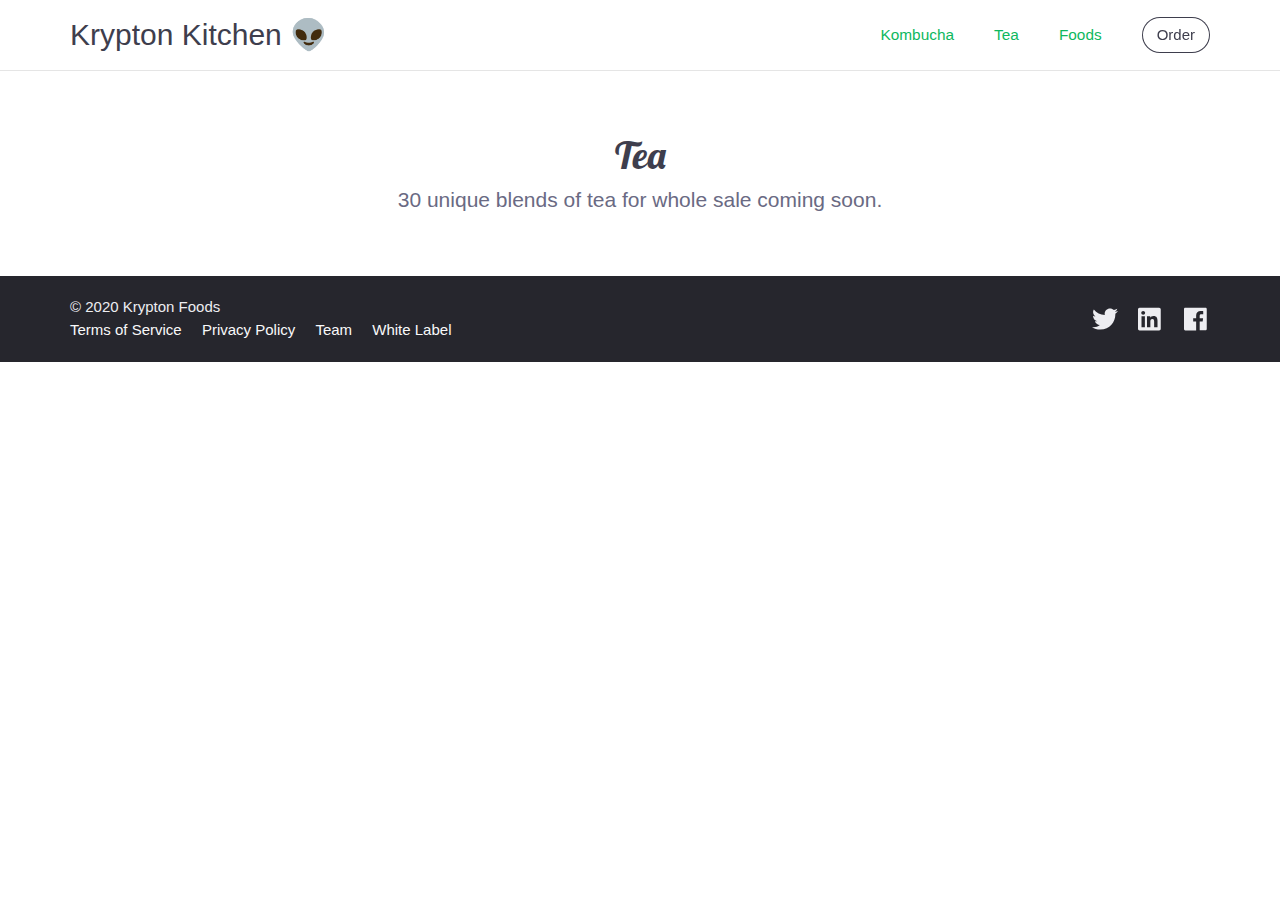
<file: site/tea.html>
<!DOCTYPE html>
<html lang="en">
  <head>
    <meta charSet="utf-8"/>
    <meta http-equiv="x-ua-compatible" content="ie=edge"/>
    <title>
      Tea
    </title>
    <meta name="description" content="We make food you wouldn&#x27;t believe came from this planet. We come from Krypton 👽"/>
    <meta name="viewport" content="width=device-width, initial-scale=1, shrink-to-fit=no"/>
    <meta name="twitter:title" content="Tea"/>
    <meta name="twitter:description" content="We make food you wouldn&#x27;t believe came from this planet. We come from Krypton 👽"/>
    <link rel="canonical" href="$CANONICAL$"/>
    <link rel="icon" href="assets/slxr0gzs.png"/>
    <link rel="stylesheet" href="styles.css"/>
    <style tyle="text/css">
      body {
          font-family: -apple-system,BlinkMacSystemFont,Segoe UI,Helvetica,Arial,sans-serif;
          font-size: 14px;
          font-weight: 400;
          --title-scale: 1;
        }
        
        @media only screen and (max-width: 750px) {
          body {
            --title-scale: 0.7;
          }
        } .wr { max-width: 1200px; max-width: var(--wr-max); } .section:not(.dark), .theme--light, .section:not(.dark) .color-2, .theme--light .color-2 { 
          color: #ededf1; 
        } .section.dark, .theme--dark, .section.dark .color-2, .theme--dark .color-2 { 
          color: #6a6a83; 
        } .section:not(.dark) .color-1, .theme--light .color-1 { 
          color: #fff; 
        } .section.dark .color-1, .theme--dark .color-1 { 
          color: #3e3e4d; 
        } .section:not(.dark) .color-2, .theme--light .color-2 { 
          color: #ededf1; 
        } .section.dark .color-2, .theme--light .color-2 { 
          color: #6a6a83; 
        } a:not(.btn), .link { 
          color: #f9f9fa; 
          --link-hover-bg: rgba(249, 249, 250, 0.05); 
          --link-hover: #c1c1cc;
        } .dark a:not(.btn), .dark .link, .theme--dark .link, .theme--dark a:not(.btn) { 
          color: #0eb85e; 
          --link-hover-bg: rgba(14, 184, 94, 0.05); 
          --link-hover: #07592e;
        } .weight-text { font-weight: 400; } .weight-text-m { font-weight: 500; } .weight-text-h { font-weight: 600; } .weight-title { font-weight: 400; } .weight-title-m { font-weight: 400; } .weight-title-h { font-weight: 400; } .font-title { font-family: 'Lobster', cursive; } 
            a, .link { text-decoration: none; font-weight: 500; } 
            a:not(.btn):hover { text-decoration: underline } .section.section--s64aja8vr29 .font-title { 
                    font-size: 15px; 
                    font-size: calc(15px * var(--title-scale));
                  }
    </style>
    <link href="https://fonts.googleapis.com/css?family=Lobster&amp;display=swap" rel="stylesheet"/>
  </head>
  <body>
    <header id="header" class="section header dark header--fixed header--solid" style="background-color:#fff;border-color:rgba(0, 0, 0, 0.1);--wr-max:1200px">
      <div class="wr color-1">
        <a id="headerLogo" href="/" class="header__logo" style="font-weight:400;font-size:30px">
          Krypton Kitchen 👽
        </a>
        <nav id="headerNav" class="header__nav">
          <div class="headerNav__links">
            <a href="/kombucha">
              Kombucha
            </a>
            <a href="/tea">
              Tea
            </a>
            <a href="/food">
              Foods
            </a>
          </div>
          <div class="header__navCtas">
            <a href="/order" class="btn btn--b btn--secondary" style="color:#3e3e4d">
              Order
            </a>
          </div>
        </nav>
        <nav id="headerMenu" class="header__nav header__nav--hidden">
          <div id="headerMenuButton" class="burger">
            Menu
          </div>
        </nav>
      </div>
      <nav id="headerDrawer" class="headerMenu col-dark-sec">
        <div id="headerDrawerBackdrop" class="headerMenu__backdrop">
        </div>
        <div class="headerMenu__wrapper" style="background-color:#ffffff">
          <button id="headerDrawerClose" class="headerMenu__close btn">
          </button>
          <ul class="headerMenu__links">
            <li>
              <a href="/kombucha" class="drawerLink">
                Kombucha 
              </a>
            </li>
            <li>
              <a href="/tea" class="drawerLink">
                Tea 
              </a>
            </li>
            <li>
              <a href="/food" class="drawerLink">
                Foods 
              </a>
            </li>
            <li>
              <a href="/order" class="drawerLink">
                Order 
                <svg width="13" height="12" xmlns="http://www.w3.org/2000/svg">
                  <path d="M9.557 7H1a1 1 0 1 1 0-2h8.586L7.007 2.421a1 1 0 0 1 1.414-1.414l4.243 4.243c.203.202.3.47.292.736a.997.997 0 0 1-.292.735L8.42 10.964A1 1 0 1 1 7.007 9.55L9.557 7z" fill="currentColor">
                  </path>
                </svg>
              </a>
            </li>
            <li>
              <a href="" class="drawerLink">
                <svg width="13" height="12" xmlns="http://www.w3.org/2000/svg">
                  <path d="M9.557 7H1a1 1 0 1 1 0-2h8.586L7.007 2.421a1 1 0 0 1 1.414-1.414l4.243 4.243c.203.202.3.47.292.736a.997.997 0 0 1-.292.735L8.42 10.964A1 1 0 1 1 7.007 9.55L9.557 7z" fill="currentColor">
                  </path>
                </svg>
              </a>
            </li>
          </ul>
        </div>
      </nav>
      <script>
        (function() {
          var buffer = 10;
          var margin = 60 + 40 + buffer;
          // button
          var button = document.getElementById('headerMenuButton');
          var buttonWrapper = document.getElementById('headerMenu');
          // drawer
          var drawer = document.getElementById('headerDrawer');
          var drawerBackdrop = document.getElementById('headerDrawerBackdrop');
          var drawerClose = document.getElementById('headerDrawerClose');
          // header UI
          var logo = document.getElementById('headerLogo');
          var nav = document.getElementById('headerNav');
          var logoWidth = logo.offsetWidth;
          var navWidth = nav.offsetWidth;
        
          var determineVisibility = function() {
            var parent = window.innerWidth;
            if (logoWidth + navWidth > parent - margin) {
              nav.classList.add('header__nav--hidden');
              buttonWrapper.classList.add('headerMenu--visible');
            } else {
              nav.classList.remove('header__nav--hidden');
              buttonWrapper.classList.remove('headerMenu--visible');
            }
          };
        
          var showDrawer = function() {
            drawer.classList.add('headerMenu--visible');
          };
        
          var hideDrawer = function() {
            drawer.classList.remove('headerMenu--visible');
          };
        
          button.onclick = showDrawer;
          drawerBackdrop.onclick = hideDrawer;
          drawerClose.onclick = hideDrawer;
        
          window.addEventListener('resize', determineVisibility);
          determineVisibility();
        })();
      </script>
    </header>
    <div id="titles" class="section section--titles section--center dark" style="background-color:#fff;padding-bottom:60px;padding-top:130px;--pdx-min-height:0px;--wr-max:1200px">
      <div class="wr">
        <h1 class="color-1 weight-title-h font-title section__title center">
          Tea
        </h1>
        <p class="weight-text section__subtitle center">
          30 unique blends of tea for whole sale coming soon.
        </p>
      </div>
    </div>
    <footer id="footer" class="section section--footer section--center section--s64aja8vr29" style="background-color:#26262d;padding-bottom:15px;padding-top:15px;--pdx-min-height:0px;--wr-max:1200px;font-size:15px">
      <div class="wr">
        <div class="footer footer--simple">
          <div class="footer__primary">
            <span>
              © 2020 Krypton Foods
            </span>
            <nav class="footer__linkRow">
              <a href="">
                Terms of Service
              </a>
              <a href="">
                Privacy Policy
              </a>
              <a href="">
                Team
              </a>
              <a href="">
                White Label
              </a>
              <a href="">
              </a>
            </nav>
          </div>
          <ul class="footer__social">
            <li>
              <a href="" target="_blank" class="color-2">
                <svg xmlns="http://www.w3.org/2000/svg" viewBox="0 0 512 512">
                  <path d="M459.37 151.716c.325 4.548.325 9.097.325 13.645 0 138.72-105.583 298.558-298.558 298.558-59.452 0-114.68-17.219-161.137-47.106 8.447.974 16.568 1.299 25.34 1.299 49.055 0 94.213-16.568 130.274-44.832-46.132-.975-84.792-31.188-98.112-72.772 6.498.974 12.995 1.624 19.818 1.624 9.421 0 18.843-1.3 27.614-3.573-48.081-9.747-84.143-51.98-84.143-102.985v-1.299c13.969 7.797 30.214 12.67 47.431 13.319-28.264-18.843-46.781-51.005-46.781-87.391 0-19.492 5.197-37.36 14.294-52.954 51.655 63.675 129.3 105.258 216.365 109.807-1.624-7.797-2.599-15.918-2.599-24.04 0-57.828 46.782-104.934 104.934-104.934 30.213 0 57.502 12.67 76.67 33.137 23.715-4.548 46.456-13.32 66.599-25.34-7.798 24.366-24.366 44.833-46.132 57.827 21.117-2.273 41.584-8.122 60.426-16.243-14.292 20.791-32.161 39.308-52.628 54.253z" fill="currentColor">
                  </path>
                </svg>
              </a>
            </li>
            <li>
              <a href="" target="_blank" class="color-2">
                <svg xmlns="http://www.w3.org/2000/svg" viewBox="0 0 448 512">
                  <path d="M416 32H31.9C14.3 32 0 46.5 0 64.3v383.4C0 465.5 14.3 480 31.9 480H416c17.6 0 32-14.5 32-32.3V64.3c0-17.8-14.4-32.3-32-32.3zM135.4 416H69V202.2h66.5V416zm-33.2-243c-21.3 0-38.5-17.3-38.5-38.5S80.9 96 102.2 96c21.2 0 38.5 17.3 38.5 38.5 0 21.3-17.2 38.5-38.5 38.5zm282.1 243h-66.4V312c0-24.8-.5-56.7-34.5-56.7-34.6 0-39.9 27-39.9 54.9V416h-66.4V202.2h63.7v29.2h.9c8.9-16.8 30.6-34.5 62.9-34.5 67.2 0 79.7 44.3 79.7 101.9V416z" fill="currentColor">
                  </path>
                </svg>
              </a>
            </li>
            <li>
              <a href="" target="_blank" class="color-2">
                <svg viewBox="0 0 448 512">
                  <path d="M448 56.7v398.5c0 13.7-11.1 24.7-24.7 24.7H309.1V306.5h58.2l8.7-67.6h-67v-43.2c0-19.6 5.4-32.9 33.5-32.9h35.8v-60.5c-6.2-.8-27.4-2.7-52.2-2.7-51.6 0-87 31.5-87 89.4v49.9h-58.4v67.6h58.4V480H24.7C11.1 480 0 468.9 0 455.3V56.7C0 43.1 11.1 32 24.7 32h398.5c13.7 0 24.8 11.1 24.8 24.7z" fill="currentColor">
                  </path>
                </svg>
              </a>
            </li>
          </ul>
        </div>
      </div>
    </footer>
    <script>
      /*! smooth-scroll v14.2.1 | (c) 2018 Chris Ferdinandi | MIT License | http://github.com/cferdinandi/smooth-scroll */
      !(function(e,t){"function"==typeof define&&define.amd?define([],(function(){return t(e)})):"object"==typeof exports?module.exports=t(e):e.SmoothScroll=t(e)})("undefined"!=typeof global?global:"undefined"!=typeof window?window:this,(function(e){"use strict";var t={ignore:"[data-scroll-ignore]",header:null,topOnEmptyHash:!0,speed:500,clip:!0,offset:0,easing:"easeInOutCubic",customEasing:null,updateURL:!0,popstate:!0,emitEvents:!0},n=function(){return"querySelector"in document&&"addEventListener"in e&&"requestAnimationFrame"in e&&"closest"in e.Element.prototype},o=function(){for(var e={},t=0;t<arguments.length;t++)!(function(t){for(var n in t)t.hasOwnProperty(n)&&(e[n]=t[n])})(arguments[t]);return e},r=function(t){return!!("matchMedia"in e&&e.matchMedia("(prefers-reduced-motion)").matches)},a=function(t){return parseInt(e.getComputedStyle(t).height,10)},i=function(e){var t;try{t=decodeURIComponent(e)}catch(n){t=e}return t},c=function(e){"#"===e.charAt(0)&&(e=e.substr(1));for(var t,n=String(e),o=n.length,r=-1,a="",i=n.charCodeAt(0);++r<o;){if(0===(t=n.charCodeAt(r)))throw new InvalidCharacterError("Invalid character: the input contains U+0000.");t>=1&&t<=31||127==t||0===r&&t>=48&&t<=57||1===r&&t>=48&&t<=57&&45===i?a+="\\"+t.toString(16)+" ":a+=t>=128||45===t||95===t||t>=48&&t<=57||t>=65&&t<=90||t>=97&&t<=122?n.charAt(r):"\\"+n.charAt(r)}var c;try{c=decodeURIComponent("#"+a)}catch(e){c="#"+a}return c},u=function(e,t){var n;return"easeInQuad"===e.easing&&(n=t*t),"easeOutQuad"===e.easing&&(n=t*(2-t)),"easeInOutQuad"===e.easing&&(n=t<.5?2*t*t:(4-2*t)*t-1),"easeInCubic"===e.easing&&(n=t*t*t),"easeOutCubic"===e.easing&&(n=--t*t*t+1),"easeInOutCubic"===e.easing&&(n=t<.5?4*t*t*t:(t-1)*(2*t-2)*(2*t-2)+1),"easeInQuart"===e.easing&&(n=t*t*t*t),"easeOutQuart"===e.easing&&(n=1- --t*t*t*t),"easeInOutQuart"===e.easing&&(n=t<.5?8*t*t*t*t:1-8*--t*t*t*t),"easeInQuint"===e.easing&&(n=t*t*t*t*t),"easeOutQuint"===e.easing&&(n=1+--t*t*t*t*t),"easeInOutQuint"===e.easing&&(n=t<.5?16*t*t*t*t*t:1+16*--t*t*t*t*t),e.customEasing&&(n=e.customEasing(t)),n||t},s=function(){return Math.max(document.body.scrollHeight,document.documentElement.scrollHeight,document.body.offsetHeight,document.documentElement.offsetHeight,document.body.clientHeight,document.documentElement.clientHeight)},l=function(t,n,o,r){var a=0;if(t.offsetParent)do{a+=t.offsetTop,t=t.offsetParent}while(t);return a=Math.max(a-n-o,0),r&&(a=Math.min(a,s()-e.innerHeight)),a},d=function(e){return e?a(e)+e.offsetTop:0},f=function(e,t,n){t||history.pushState&&n.updateURL&&history.pushState({smoothScroll:JSON.stringify(n),anchor:e.id},document.title,e===document.documentElement?"#top":"#"+e.id)},m=function(t,n,o){0===t&&document.body.focus(),o||(t.focus(),document.activeElement!==t&&(t.setAttribute("tabindex","-1"),t.focus(),t.style.outline="none"),e.scrollTo(0,n))},h=function(t,n,o,r){if(n.emitEvents&&"function"==typeof e.CustomEvent){var a=new CustomEvent(t,{bubbles:!0,detail:{anchor:o,toggle:r}});document.dispatchEvent(a)}};return function(a,p){var g,v,y,S,E,b,O,I={};I.cancelScroll=function(e){cancelAnimationFrame(O),O=null,e||h("scrollCancel",g)},I.animateScroll=function(n,r,a){var i=o(g||t,a||{}),c="[object Number]"===Object.prototype.toString.call(n),p=c||!n.tagName?null:n;if(c||p){var v=e.pageYOffset;i.header&&!S&&(S=document.querySelector(i.header)),E||(E=d(S));var y,b,C,w=c?n:l(p,E,parseInt("function"==typeof i.offset?i.offset(n,r):i.offset,10),i.clip),L=w-v,A=s(),H=0,q=function(t,o){var a=e.pageYOffset;if(t==o||a==o||(v<o&&e.innerHeight+a)>=A)return I.cancelScroll(!0),m(n,o,c),h("scrollStop",i,n,r),y=null,O=null,!0},Q=function(t){y||(y=t),H+=t-y,b=H/parseInt(i.speed,10),b=b>1?1:b,C=v+L*u(i,b),e.scrollTo(0,Math.floor(C)),q(C,w)||(O=e.requestAnimationFrame(Q),y=t)};0===e.pageYOffset&&e.scrollTo(0,0),f(n,c,i),h("scrollStart",i,n,r),I.cancelScroll(!0),e.requestAnimationFrame(Q)}};var C=function(t){if(!r()&&0===t.button&&!t.metaKey&&!t.ctrlKey&&"closest"in t.target&&(y=t.target.closest(a))&&"a"===y.tagName.toLowerCase()&&!t.target.closest(g.ignore)&&y.hostname===e.location.hostname&&y.pathname===e.location.pathname&&/#/.test(y.href)){var n=c(i(y.hash)),o=g.topOnEmptyHash&&"#"===n?document.documentElement:document.querySelector(n);o=o||"#top"!==n?o:document.documentElement,o&&(t.preventDefault(),I.animateScroll(o,y))}},w=function(e){if(null!==history.state&&history.state.smoothScroll&&history.state.smoothScroll===JSON.stringify(g)&&history.state.anchor){var t=document.querySelector(c(i(history.state.anchor)));t&&I.animateScroll(t,null,{updateURL:!1})}},L=function(e){b||(b=setTimeout((function(){b=null,E=d(S)}),66))};return I.destroy=function(){g&&(document.removeEventListener("click",C,!1),e.removeEventListener("resize",L,!1),e.removeEventListener("popstate",w,!1),I.cancelScroll(),g=null,v=null,y=null,S=null,E=null,b=null,O=null)},I.init=function(r){if(!n())throw"Smooth Scroll: This browser does not support the required JavaScript methods and browser APIs.";I.destroy(),g=o(t,r||{}),S=g.header?document.querySelector(g.header):null,E=d(S),document.addEventListener("click",C,!1),S&&e.addEventListener("resize",L,!1),g.updateURL&&g.popstate&&e.addEventListener("popstate",w,!1)},I.init(p),I}}));
    </script>
    <script>
      ;(function() {
        var offset = 0
      
        if (document.getElementsByClassName('header--fixed').length) {
          offset = document.getElementsByClassName('header--fixed')[0].clientHeight;
        }
      
        // smooth scrolling to all anchor links
        new window.SmoothScroll('a[href*="#"]', {
          offset: offset
        });
      })();
    </script>
  </body>
</html>
</file>
<file: site/styles.css>
/*! normalize.css v8.0.0 | MIT License | github.com/necolas/normalize.css */html{line-height:1.15;-webkit-text-size-adjust:100%}body{margin:0}h1{font-size:2em;margin:.67em 0}hr{box-sizing:content-box;height:0;overflow:visible}pre{font-family:monospace,monospace;font-size:1em}a{background-color:transparent}abbr[title]{border-bottom:none;text-decoration:underline;text-decoration:underline dotted}b,strong{font-weight:bolder}code,kbd,samp{font-family:monospace,monospace;font-size:1em}small{font-size:80%}sub,sup{font-size:75%;line-height:0;position:relative;vertical-align:baseline}sub{bottom:-.25em}sup{top:-.5em}img{border-style:none}button,input,optgroup,select,textarea{font-family:inherit;font-size:100%;line-height:1.15;margin:0}button,input{overflow:visible}button,select{text-transform:none}[type=button],[type=reset],[type=submit],button{-webkit-appearance:button}[type=button]::-moz-focus-inner,[type=reset]::-moz-focus-inner,[type=submit]::-moz-focus-inner,button::-moz-focus-inner{border-style:none;padding:0}[type=button]:-moz-focusring,[type=reset]:-moz-focusring,[type=submit]:-moz-focusring,button:-moz-focusring{outline:1px dotted ButtonText}fieldset{padding:.35em .75em .625em}legend{box-sizing:border-box;color:inherit;display:table;max-width:100%;padding:0;white-space:normal}progress{vertical-align:baseline}textarea{overflow:auto}[type=checkbox],[type=radio]{box-sizing:border-box;padding:0}[type=number]::-webkit-inner-spin-button,[type=number]::-webkit-outer-spin-button{height:auto}[type=search]{-webkit-appearance:textfield;outline-offset:-2px}[type=search]::-webkit-search-decoration{-webkit-appearance:none}::-webkit-file-upload-button{-webkit-appearance:button;font:inherit}details{display:block}summary{display:list-item}[hidden],template{display:none}.flex-col{display:flex;flex-direction:column}.flex-row{display:flex;flex-direction:row}body{font-family:-apple-system,BlinkMacSystemFont,Segoe UI,Helvetica,Arial,sans-serif,Apple Color Emoji,Segoe UI Emoji,Segoe UI Symbol;font-size:14px;line-height:1.5;font-weight:400;font-style:normal;color:#24292e;background-color:#fff;-moz-osx-font-smoothing:grayscale;-webkit-text-size-adjust:100%;-webkit-font-smoothing:antialiased;text-rendering:optimizeLegibility}.wr{position:relative;max-width:1030px;width:100%;margin:0 auto;padding:0 30px;box-sizing:border-box}@media only screen and (max-width:700px){.wr{padding:0 15px}}.btn{display:inline-flex;justify-content:center;align-items:center;text-decoration:none;margin:0;padding:0 .7em;height:2.4em;line-height:2.4em;border:none;outline:none;border-radius:3px;font-family:-apple-system,BlinkMacSystemFont,Segoe UI,Helvetica,Arial,sans-serif;font-weight:500;font-size:1.05em;cursor:pointer;transition:all .2s ease-in-out;background:transparent}.btn--large{font-size:1.2em}.btn--plain{background:transparent}.btn--a{background:#fff}.btn--a.btn--primary,.btn--a.btn--secondary{box-shadow:0 4px 6px rgba(50,50,93,.11),0 1px 3px rgba(0,0,0,.08)}.btn--a.btn--primary:hover,.btn--a.btn--secondary:hover{box-shadow:0 4px 10px rgba(50,50,93,.226),0 1px 3px rgba(0,0,0,.08);background:#fefefe}.btn--a.btn--plain{background:transparent;text-decoration:underline}.btn--b{position:relative;padding:0 15px;border-radius:1.2em;box-shadow:inset 0 0 0 1px;backface-visibility:hidden}.btn--b.btn--primary:hover{box-shadow:0 4px 10px rgba(50,50,93,.226),0 1px 3px rgba(0,0,0,.08)}.btn--b.btn--secondary:after{content:"";position:absolute;top:0;right:0;bottom:0;left:0;border-radius:1.3em;color:inherit;transition:box-shadow .1s linear;box-shadow:inset 0 0 0 0}.btn--b.btn--secondary:hover:after{box-shadow:inset 0 0 0 3px}.btn--b.btn--primary{box-shadow:none}.btn--b.btn--plain{box-shadow:none;text-decoration:underline}.btn--c.btn--primary,.btn--c.btn--secondary{transition:box-shadow .2s ease;backface-visibility:none}.btn--c.btn--primary{box-shadow:0 1px 3px rgba(0,0,0,.171)}.btn--c.btn--secondary{box-shadow:inset 0 0 0 1px,0 1px 2px rgba(0,0,0,.171)}.btn--c.btn--primary:hover,.btn--c.btn--secondary:hover{transform:translateY(-1px);box-shadow:0 4px 10px rgba(50,50,93,.226),0 1px 3px rgba(0,0,0,.08)}.btn--c.btn--secondary:hover{box-shadow:inset 0 0 0 1px,0 4px 10px rgba(50,50,93,.226),0 1px 3px rgba(0,0,0,.08)}.btn svg:last-child{margin-left:7px}.btn--loading{cursor:wait;pointer-events:none}.btn--loading:after{content:"";display:inline-block;margin-bottom:-.2em;height:16px;width:16px;border:2px solid hsla(0,0%,100%,.3);border-right-color:rgba(0,0,0,.3);border-radius:50%;margin-left:.6em;animation:btnLoading;animation-duration:.8s;animation-iteration-count:infinite;animation-timing-function:linear}.btn--success{color:#fff!important;background:#22bc66!important}.btn--success:after{content:"\2713";font-size:1.4em;padding-left:9px;float:right}@keyframes btnLoading{0%{transform:rotate(0deg)}to{transform:rotate(1turn)}}.section{position:relative;display:flex;flex-direction:column;padding:50px 0;overflow:hidden;justify-content:center}.section--noPadding{padding:0}.section--email{overflow:visible}.section__title{margin:0 0 5px;text-align:center;font-weight:700;font-size:2.7em;font-size:calc(2.7em*var(--title-scale));line-height:1.3em}.section__title.standalone{margin-bottom:50px}.section__title.standalone.noMargin{margin-bottom:0}.section__subtitle{text-align:center;margin:0 0 50px;font-weight:500;font-size:1.5em}.section--titles .section__subtitle,.section__subtitle.noMargin{margin-bottom:0}.section__subtitle.left,.section__title.left{text-align:left}.sectionBackdropWrapper{object-fit:cover;z-index:-1;background-position:50%;background-size:cover}.sectionBackdropWrapper,.sectionBackdropWrapper .overlay{position:absolute;top:0;left:0;right:0;bottom:0}.sectionBackdrop.video{height:auto;width:auto;min-width:100%;min-height:100%}.iconWrapper{position:relative;display:inline-flex;justify-content:center;align-items:center;flex-shrink:0}.iconWrapper.titleIcon,.titleIcon{display:flex;margin-bottom:15px}.section--center .titleIcon{display:flex;justify-content:center;margin:0 auto 15px}.iconWrapper .backdrop{position:absolute;top:0;left:50%;transform:translate(-50%)}.iconWrapper .icon{margin:0!important}.iconWrapper.hexagon .icon{background-size:50%}.iconWrapper svg.icon{max-width:50%;max-height:50%}.iconWrapper.circle .icon,.iconWrapper.rounded .icon{background-size:60%}.iconWrapper.circle svg.icon,.iconWrapper.rounded svg.icon{max-width:60%;max-height:60%}.icon{position:relative;background-size:100%;background-size:contain;background-position:50%;background-repeat:no-repeat}.media img{display:block}.media--image{width:100%}.media--image,.media--video{object-fit:contain;max-width:100%;max-height:100%}.media--video.media--cover{object-fit:cover;width:auto;width:100%;max-height:100vh}.mediawrapper--cover img{object-fit:cover}.divider{pointer-events:none}.divider svg{position:absolute;left:0;bottom:-5px;width:100vw;min-width:800px;z-index:2}.divider--back,.divider--slantedTwo,.divider--tallWave{z-index:0}.divider--curve svg{transform:translateX(-50%);left:50%}.tooltip{position:relative}.tooltip:after{content:attr(data-tooltip);top:-10px;width:200px;font-size:14px;background:#343538;color:#fff;padding:8px;border-radius:5px;line-height:18px}.tooltip:after,.tooltip:before{left:50%;position:absolute;transform:translate(-50%,-100%);display:none;pointer-events:none}.tooltip:before{content:"";top:0;margin-left:2px;height:0;width:0;border:6px solid transparent;border-top-color:#343538}.tooltip:hover:after,.tooltip:hover:before{display:block}.tooltip--right:before{top:50%;margin-left:10px;margin-top:2px;left:0;transform:translate(100%,-50%);border-top-color:transparent;border-right-color:#343538}.tooltip--right:after{top:50%;left:100%;margin-left:10px;transform:translateY(-50%)}.form{display:flex;flex-direction:column;width:100%}.form.inline{flex-direction:row}.formRow{display:flex;align-items:flex-start;margin:0 -8px 10px}.form.inline .formRow{flex-grow:1}.formRow>div{display:flex;flex-direction:column;flex-grow:1;margin:8px}.formRow:first-child>div{margin-top:0}.form.two-col .formRow>div{width:50%}.formRow>div>label{font-weight:500;margin-bottom:4px}.form input:not([type=radio]):not([type=checkbox]),.form select{display:flex;flex-grow:1;box-sizing:border-box;background:#fafafa;background:var(--cf-bg);border-radius:3px;font-size:14px;border:none;color:#24292e;color:var(--cf-color);line-height:34px;height:34px;outline:none;padding:0 10px}.form input::placeholder{color:var(--cf-placeholder)}.form input[type=checkbox],.form input[type=radio]{margin-right:6px}.form .radios{display:flex;flex-direction:column}.form .radios label{line-height:30px}.formCta{margin:20px 5px 5px}.form.inline .formCta{margin-top:30px;height:34px}.form .cf-field.error{color:#de2020}.inlineFormWrapper{display:flex;flex-direction:column;align-items:center;margin:5px}.inlineFormWrapper.left,.inlineFormWrapper.right{align-items:flex-start}.inlineForm{position:relative;display:block}.inlineFormContent{display:flex;flex-direction:row;flex-wrap:wrap;margin:-5px}.inlineFormWrapper.center .inlineFormContent{flex-direction:row;flex-wrap:wrap;justify-content:center}.inlineForm--a .btn,.inlineForm--a input{box-shadow:0 4px 6px rgba(50,50,93,.11),0 1px 3px rgba(0,0,0,.08)}.inlineForm--c .btn,.inlineForm--c input{box-shadow:0 1px 3px rgba(0,0,0,.171)}.inlineForm__legal{display:none;position:absolute;top:-11px;transform:translateY(-100%);background:#fff;color:#000;border-radius:4px;right:0;max-width:400px;box-shadow:0 4px 5px rgba(0,0,0,.11);font-size:14px;line-height:19px;text-align:left}.inlineForm__legal.show{display:block}.inlineForm__legal p{margin:15px 15px 12px}.inlineForm__legal:after{content:"";position:absolute;height:0;width:0;border:8px solid transparent;border-top-color:#fff;bottom:-15px;right:50px}.inlineForm__accept{display:block;padding:10px 15px;margin-top:8px;text-align:center;border-top:1px solid #efefef;user-select:none}.inlineForm__accept.error{color:#d15353}.inlineForm__accept input{margin-right:8px}.inlineForm__input{position:relative;display:inline-block;width:220px;box-sizing:border-box;margin:5px;min-width:0;height:40px;z-index:2;border:none;padding:0 12px;font-size:1.1em;outline:none;box-shadow:none}.inlineForm__input.error{box-shadow:inset 0 0 0 2px #ff470f}.inlineForm--a .inlineForm__input,.inlineForm--c .inlineForm__input{border-radius:3px}.inlineForm--b .inlineForm__input{position:relative;padding-left:16px;border-radius:1.4em;border:1px solid rgba(0,0,0,.1);-webkit-appearance:none}.inlineForm .btn{position:relative;display:block;height:40px;margin:5px;white-space:nowrap}.inlineForm .btn:hover{transform:none}@media only screen and (max-width:750px){.inlineFormContent,.inlineFormWrapper,.inlineFormWrapper.left,.inlineFormWrapper.right{align-items:center;justify-content:center}.inlineForm__input{text-align:center}}.pdx{display:flex;align-items:center;box-sizing:border-box}.pdx--noOverflow{overflow:hidden}.pdxItem{position:relative;z-index:4}.ft--center .pdxParent--smartphones{box-sizing:content-box;width:auto}.ft--bottom .pdxParent--smartphones,.ft--center .pdxParent--smartphones{max-height:410px;align-items:flex-start}.pdxContent{position:absolute;overflow:hidden}.pdxItem--browser{width:800px;min-width:500px}.pdxItem--browser>.pdxContent{top:5.7%;left:0;right:0;bottom:0;border-radius:0 0 5px 5px}.pdxItem--laptop,.pdxItem--laptop-smartphone{width:100%;max-width:840px;min-width:500px}.pdxItem--laptop-smartphone>.pdxContent,.pdxItem--laptop>.pdxContent{top:4.4%;left:11.8%;right:11.8%;bottom:8.7%;border-radius:7px}.pdxItem--laptop-smartphone-phone,.pdxItem--smartphones,.pdxItem--smartphones-thin{width:100%;max-height:540px;max-width:270px}.pdxItem--laptop-smartphone-phone>.pdxContent,.pdxItem--nestedPhone>.pdxContent,.pdxItem--smartphones-thin>.pdxContent,.pdxItem--smartphones>.pdxContent{top:2.1%;left:4.4%;right:4.4%;bottom:2.1%;border-radius:28px}.pdxItem--laptop-3d{width:100%;max-width:710px;min-width:500px}.pdxItem--laptop-3d>.pdxContent{top:4.5%;left:15.2%;right:14.9%;bottom:28.4%;border-radius:2px}.pdxItem--laptop-3d-half{width:710px;min-width:710px;perspective:500px;perspective-origin:top}.pdxItem--laptop-3d-half>.pdxContent{top:-13%;left:9.5%;right:9.5%;bottom:28.5%;transform:rotateX(-53.5deg);border-radius:2px}.pdxItem--laptop-smartphone-phone{position:absolute;left:-10px;bottom:-20px;width:25%}.ft--right .pdxItem--laptop-smartphone-phone{left:auto;right:-10px}.pdxItem--laptop-smartphone-phone .pdxContent{border-radius:20px}.pdxItem--nestedPhone{position:absolute;width:100%;left:80%;top:0;z-index:-1!important;transform:scale(.9)}.ft--bottom .pdx--devices-2 .pdxItem--nestedPhone,.ft--center .pdx--devices-2 .pdxItem--nestedPhone{transform:scale(1)!important;right:87%!important}.ft--right .pdxItem--nestedPhone{left:auto;right:80%}.pdxItem--nestedPhone.two{left:150%;z-index:-2!important;transform:scale(.8)}.ft--right .pdxItem--nestedPhone.two{left:auto;right:150%}.pdxItem--img-solid{overflow:hidden}.pdxItem--img-solid>img,.pdxItem--img-solid>video,.pdxItem--img-transparent>img,.pdxItem--img-transparent>video,.pdxItem--video>video{display:block;max-height:500px;max-height:calc(var(--pdx-maxheight)*500px);max-width:100%}.pdxContent img,.pdxContent video{height:100%;width:100%;object-fit:cover;object-position:top}.pdxItem svg{display:block;max-height:100%;max-width:100%;width:100%;filter:drop-shadow(0 8px 16px #0005)}.ft--bottom .pdxItem{min-width:0}.ft--bottom .pdxItem--laptop-smartphone-phone,.ft--center .pdxItem--laptop-smartphone-phone{bottom:-10px}.ft--bottom .pdxItem--nestedPhone.one,.ft--center .pdxItem--nestedPhone.one{left:auto;right:60%;transform:scale(.8)}.ft--bottom .ft--right .pdxItem--nestedPhone.two,.ft--bottom .pdxItem--nestedPhone.two,.ft--center .ft--right .pdxItem--nestedPhone.two,.ft--center .pdxItem--nestedPhone.two{right:auto;left:60%}.ft--bottom .pdx--devices-2 .pdxItem--smartphones,.ft--center .pdx--devices-2 .pdxItem--smartphones{transform:translate(43%)}@media only screen and (max-width:1000px){.ft--left .pdxItem--laptop-smartphone-phone>.pdxContent,.ft--right .pdxItem--laptop-smartphone-phone>.pdxContent{border-radius:14px}.pdxItem--laptop-3d-half{width:500px;min-width:500px}.pdxItem--laptop-3d-half>.pdxContent{top:-22.6%;bottom:19.8%;transform:rotateX(-61.5deg)}}@media only screen and (max-width:750px){.pdx{max-height:500px}.pdxParent--smartphones{padding-left:0!important;padding-right:0!important;max-height:370px!important;align-items:flex-start!important}.pdxItem--smartphones{min-width:0;transform:scale(.9)}.pdxItem--laptop-smartphone-phone{bottom:-10px}.pdxItem--laptop-smartphone-phone .pdxContent{border-radius:14px}.pdx--devices-2 .pdxItem--nestedPhone{transform:scale(1)!important;right:87%!important}.pdx--devices-2 .pdxItem--smartphones{transform:translate(43%)}.pdxItem--nestedPhone.one{left:auto;right:60%;transform:scale(.8)}.ft--right .pdxItem--nestedPhone.two,.pdxItem--nestedPhone.two{right:auto;left:60%}}@media only screen and (max-width:600px){.pdxItem--laptop-3d-half{width:400px;min-width:400px}.pdxItem--laptop-3d-half>.pdxContent{top:-44px;bottom:13px;transform:rotateX(-66.4deg)}}@media only screen and (max-width:500px){.pdxItem{min-width:0}}@media only screen and (max-width:450px){.pdxItem--laptop-3d-half{width:300px;min-width:300px}.pdxItem--laptop-3d-half>.pdxContent{top:-51px;bottom:-7px;transform:rotateX(-72.4deg)}}.appStores{margin:10px -10px 0}.appStores img{border:none;display:inline-block;margin:0 10px 10px;height:52px}.mkd{line-height:1.5;word-wrap:break-word}.mkd a{background-color:transparent}.mkd a:active,.mkd a:hover{outline-width:0}.mkd strong{font-weight:inherit;font-weight:bolder}.mkd h1{margin:.67em 0}.mkd img{border-style:none}.mkd code,.mkd kbd,.mkd pre{font-family:monospace,monospace;font-size:1em}.mkd hr{box-sizing:content-box;overflow:visible}.mkd input{font:inherit;margin:0;overflow:visible}.mkd [type=checkbox]{padding:0}.mkd *,.mkd [type=checkbox]{box-sizing:border-box}.mkd input{font-family:inherit;font-size:inherit;line-height:inherit}.mkd a{color:inherit}.mkd a,.mkd a:hover{text-decoration:underline}.mkd strong{font-weight:600}.mkd hr{height:0;margin:15px 0;overflow:hidden;background:transparent;border-bottom:1px solid}.mkd hr:after,.mkd hr:before{display:table;content:""}.mkd hr:after{clear:both}.mkd table{border-spacing:0;border-collapse:collapse}.mkd td,.mkd th{padding:0}.mkd h1,.mkd h2,.mkd h3,.mkd h4,.mkd h5,.mkd h6{margin-top:0;margin-bottom:0}.mkd h1{font-size:32px;font-weight:600}.mkd h2{font-size:24px;font-weight:600}.mkd h3{font-size:20px;font-weight:600}.mkd h4{font-size:16px;font-weight:600}.mkd h5{font-size:14px;font-weight:600}.mkd h6{font-size:12px;font-weight:600}.mkd p{margin-top:0;margin-bottom:10px}.mkd blockquote{margin:0}.mkd ol,.mkd ul{padding-left:0;margin-top:0;margin-bottom:0}.mkd ol ol,.mkd ul ol{list-style-type:lower-roman}.mkd ol ol ol,.mkd ol ul ol,.mkd ul ol ol,.mkd ul ul ol{list-style-type:lower-alpha}.mkd dd{margin-left:0}.mkd code,.mkd pre{font-family:SFMono-Regular,Consolas,Liberation Mono,Menlo,Courier,monospace;font-size:12px}.mkd pre{margin-top:0;margin-bottom:0}.mkd:after,.mkd:before{display:table;content:""}.mkd:after{clear:both}.mkd>:first-child{margin-top:0!important}.mkd>:last-child{margin-bottom:0!important}.mkd a:not([href]){color:inherit;text-decoration:none}.mkd blockquote,.mkd dl,.mkd ol,.mkd p,.mkd pre,.mkd table,.mkd ul{margin-top:0;margin-bottom:16px}.mkd hr{height:.25em;padding:0;margin:24px 0;border:0}.mkd.textBody--dark hr{background-color:rgba(0,0,0,.3);border-bottom-color:rgba(0,0,0,.3)}.mkd.textBody--light hr{background-color:hsla(0,0%,100%,.3);border-bottom-color:hsla(0,0%,100%,.3)}.mkd blockquote{padding:0 1em;border-left:.25em solid;opacity:.8}.mkd blockquote>:first-child{margin-top:0}.mkd blockquote>:last-child{margin-bottom:0}.mkd kbd{font-size:11px;border:1px solid #c6cbd1;box-shadow:inset 0 -1px 0 #959da5}.mkd h1,.mkd h2,.mkd h3,.mkd h4,.mkd h5,.mkd h6{margin-top:24px;margin-bottom:16px;font-weight:600;line-height:1.25}.mkd h1{font-size:2em}.mkd h1,.mkd h2{padding-bottom:.3em;border-bottom:1px solid}.mkd h2{font-size:1.5em}.mkd h3{font-size:1.25em}.mkd h4{font-size:1em}.mkd h5{font-size:.875em}.mkd h6{font-size:.85em;color:#6a737d}.mkd ol,.mkd ul{padding-left:2em}.mkd ol ol,.mkd ol ul,.mkd ul ol,.mkd ul ul{margin-top:0;margin-bottom:0}.mkd li{word-wrap:break-all}.mkd li>p{margin-top:16px}.mkd li+li{margin-top:.25em}.mkd dl{padding:0}.mkd dl dt{padding:0;margin-top:16px;font-size:1em;font-style:italic;font-weight:600}.mkd dl dd{padding:0 16px;margin-bottom:16px}.mkd table{display:block;width:100%;overflow:auto}.mkd table th{font-weight:600}.mkd table td,.mkd table th{padding:6px 13px;border:1px solid}.mkd table tr{background-color:transparent;border-top:1px solid #c6cbd1}.mkd img{max-width:100%;box-sizing:content-box;background-color:#fff}.mkd img[align=right]{padding-left:20px}.mkd img[align=left]{padding-right:20px}.mkd code{padding:.2em .4em;margin:0;font-size:85%;background-color:rgba(27,31,35,.05);border-radius:3px}.mkd pre{word-wrap:normal}.mkd.textBody--dark pre{background-color:hsla(0,0%,88.6%,.4)}.mkd.textBody--light pre{background-color:rgba(0,0,0,.1)}.mkd pre>code{padding:0;margin:0;font-size:100%;word-break:normal;white-space:pre;background:transparent;border:0}.mkd pre{padding:16px;overflow:auto;font-size:85%;line-height:1.45;background-color:#f6f8fa;border-radius:3px}.mkd pre code{display:inline;max-width:auto;padding:0;margin:0;overflow:visible;line-height:inherit;word-wrap:normal;background-color:transparent;border:0}.mkd kbd{display:inline-block;padding:3px 5px;font:11px SFMono-Regular,Consolas,Liberation Mono,Menlo,Courier,monospace;line-height:10px;color:#444d56;vertical-align:middle;background-color:#fafbfc;border:1px solid #d1d5da;border-bottom-color:#c6cbd1;border-radius:3px;box-shadow:inset 0 -1px 0 #c6cbd1}.mkd :checked+.radio-label{position:relative;z-index:1;border-color:#0366d6}.mkd .task-list-item{list-style-type:none}.mkd .task-list-item+.task-list-item{margin-top:3px}.mkd .task-list-item input{margin:0 .2em .25em -1.6em;vertical-align:middle}.mkd hr{border-bottom-color:#eee}.ctas{margin:-5px;display:flex;flex-wrap:wrap}.ctas .btn{margin:5px}@media only screen and (max-width:750px){.ctas{text-align:center;justify-content:center}}.header{display:flex;position:absolute;left:0;top:0;right:0;padding:10px 0;z-index:500;height:50px;overflow:visible}.header--fixed{position:fixed;background:#fff}.header--fixed.header--solid{border-bottom:1px solid #bbb}.header .wr{display:flex;justify-content:space-between}.headerSpacer{height:70px;width:100%}.header__nav{display:flex}.header__nav--hidden{display:none}.header__nav.logoCenter{flex-grow:1;justify-content:space-between}.header__nav .btn{color:inherit;display:flex;font-size:15px;line-height:34px;margin:0 0 0 15px;white-space:nowrap}.header__nav .btn:first-child{margin-left:0}.header__logo{margin:0 40px 0 0;padding:0;font-size:22pt;line-height:50px;color:inherit!important;text-decoration:none!important;white-space:nowrap}.header__logoImg{display:flex;max-height:100%;align-items:center}.header__logoImg img{margin:auto}.header__navCtas{display:flex;margin-left:20px;align-items:center}.logoCenter .header__navCtas{width:50%;margin-left:0;justify-content:flex-end}.logoCenter .header__logo{margin:0 30px}.header__navCtas:first-child{margin-left:0}.header__nav .burger{position:relative;text-indent:-999px;width:40px;margin-top:3px;height:40px}.header__nav .burger:before{content:"";position:absolute;top:9px;left:5px;right:5px;height:4px;border-radius:2px;box-shadow:inset 0 0 0 3px,0 9px 0 0,0 18px 0 0}.headerNav__links{display:flex}.logoCenter .headerNav__links{width:50%}.headerNav__links>a,.headerNav__links>div{align-items:center;height:100%;padding:0 20px}.drawerLinkParent,.headerNav__links>a,.headerNav__links>div{display:flex;background:transparent;border:none;outline:none;box-shadow:none;margin:0;cursor:pointer;font-size:1.1em}.drawerLinkParent{width:100%;align-items:normal;padding:0;text-align:left;flex-direction:column}.drawerLinkParent>span{font-size:1.1em;padding:18px 20px 4px}.headerNav__links>a:hover,.headerNav__links>div:hover{color:var(--link-hover)!important}.headerLink{position:relative}.headerLink__dropdown{display:none;position:absolute;top:100%;left:50%;transform:translate(-50%)}.headerLink__children{background:#fff;min-width:160px;text-align:left;box-shadow:0 1px 3px rgba(0,0,0,.08),0 10px 40px -10px rgba(0,0,0,.35);border-radius:4px;z-index:100;padding:10px 0;white-space:nowrap}.headerNav__links>div:hover .headerLink__dropdown{display:block}.headerLink__children:before{content:"";position:absolute;top:-5px;left:50%;transform:translate(-50%) rotate(45deg);background-color:#fff;background-color:var(--header-dd-bg);width:14px;height:14px}.drawerLinkChildren a,.headerLink__children a{display:flex;padding:14px 22px;text-decoration:none!important;align-items:center}.drawerLinkChildren a:hover,.headerLink__children a:hover{background-color:var(--link-hover-bg);color:var(--link-hover)!important}.drawerLinkChildren a .icon,.drawerLinkChildren a .iconWrapper,.headerLink__children a .icon,.headerLink__children a .iconWrapper{margin-right:14px}.drawerLinkChildren a .iconWrapper .icon,.headerLink__children a .iconWrapper .icon{margin-right:0}.drawerLinkChildren a{justify-content:flex-start}.headerLinkChild__meta .description{display:block;text-transform:none;color:inherit}.headerMenu{position:fixed;display:none;top:0;right:0;bottom:0;left:0;overflow:scroll;padding:10px}.headerMenu--visible{display:block;z-index:99999}.headerMenu__backdrop{position:fixed;top:0;right:0;bottom:0;left:0}.headerMenu__wrapper{position:relative;float:right;max-width:400px;margin-bottom:10px;width:100%;background:#fff;border-radius:5px;box-shadow:0 50px 100px -12px rgba(0,0,0,.15),0 30px 60px -30px rgba(0,0,0,.08),0 0 20px rgba(0,0,0,.1)}.headerMenu__links{margin:0;position:relative;padding:0;list-style:none;overflow:hidden}.headerMenu__links li{border-bottom:1px solid hsla(0,0%,58%,.13)}.headerMenu__links li:last-child{border-bottom:none}.drawerLink{display:flex;justify-content:space-between;align-items:center;font-size:16px;padding:14px 20px;line-height:normal;text-decoration:none;color:inherit}.headerMenu__links .btn{display:block;text-decoration:none;font-size:1.2em;text-align:center;border-radius:0}.headerMenu__links .btn:hover{box-shadow:none;transform:none}.headerMenu__close{position:absolute;height:40px;width:40px;margin:0 auto;top:4px;right:4px;z-index:3;opacity:.42;background:transparent}.headerMenu__close:after,.headerMenu__close:before{content:"";position:absolute;border-radius:6px;left:9px;top:19px;height:0;width:21px;transform:rotate(45deg);border:2px solid}.headerMenu__close:after{transform:rotate(-45deg)}@media only screen and (max-width:900px){.headerNav__links>a,.headerNav__links>div{padding:0 10px}}@media only screen and (max-width:700px){.header__logo{font-size:18pt}}.section--hero{background-position:50%;background-size:cover}.heroWr{display:flex;justify-content:space-between;align-items:center}.heroWr--right{justify-content:center}.heroWr--bottom,.heroWr--center{flex-direction:column;justify-content:center}.heroWrapper{position:relative;z-index:5;display:flex;flex-direction:column;--margin-top-scale:1;--margin-bottom-scale:1;margin-top:150px;margin-top:calc(150px*var(--margin-top-scale));margin-bottom:150px;margin-bottom:calc(150px*var(--margin-bottom-scale))}.heroWrapper .titleIcon{margin-bottom:20px}.heroWrapper--bottom .titleIcon,.heroWrapper--center .titleIcon{margin:0 auto 20px}.heroWrapper--left,.heroWrapper--right{max-width:50%;min-width:320px}.heroWrapper--bottom,.heroWrapper--center{text-align:center}.heroWrapper--bottom{margin-top:60px}.heroWrapper--pd.heroWrapper--bottom,.heroWrapper--pd.heroWrapper--center{margin-top:80px;margin-bottom:60px}.hero__title{font-weight:700;font-size:3.5em;line-height:1.2;margin:0 0 17px;white-space:pre-line}.hero__subtitle{font-weight:500;max-width:500px;margin:0;white-space:pre-line;font-size:1.5em}.heroWrapper--bottom .hero__subtitle,.heroWrapper--center .hero__subtitle{margin:0 auto}.hero__ctaInfo{display:inline;margin-top:10px;max-width:230px;font-size:.9em;opacity:.7}.heroWrapper--bottom .hero__ctaInfo,.heroWrapper--center .hero__ctaInfo{margin:10px auto}@media only screen and (max-width:750px){.heroWr{flex-direction:column}.heroWrapper--left,.heroWrapper--right{max-width:none;margin-top:80px;margin-bottom:60px;text-align:center}.heroWrapper--left .titleIcon,.heroWrapper--right .titleIcon{margin:0 auto 20px}.hero__subtitle{margin:0 auto}.hero__ctaInfo{margin:10px auto}}@media only screen and (max-width:700px){.hero__title{font-size:28pt}.hero__subtitle{font-size:14pt}}.pricing{margin:0}.pricing,.pricingTiers{display:flex;justify-content:center}.pricingTiers{flex-wrap:wrap}.pricingTierWrapper{display:flex;width:290px;justify-content:center;margin:0 15px 30px;box-shadow:0 2px 5px rgba(0,0,0,.137),0 10px 30px rgba(0,0,0,.07);border-radius:4px}.pricingTierWrapper:last-child{margin-right:none}.pricingTier{position:relative;flex-grow:1;padding:20px 20px 80px}.pricingTier__title{margin:0;text-align:center;font-size:1.8em}.pricingTier__description{margin:0;text-align:center;font-size:1.1em;height:50px}.pricingTier__price{margin:25px 0;text-align:center;height:50px}.active-b .pricingTier__price.a,.pricingTier__price.b{display:none}.active-b .pricingTier__price.b{display:block}.pricingTier .price{font-size:3em;line-height:1}.pricingTier .interval{padding-left:1px}.pricingTier__features{margin:0;padding:0 0 0 2px}.pricingTier__features li{display:flex;align-items:center;margin-bottom:12px;font-size:1.05em}.pricingTier__features svg{flex-shrink:0;width:18px;margin-right:8px}.pricingTier .btn{position:absolute;bottom:15px;left:15px;right:15px;padding:0;text-align:center;height:40px;width:calc(100% - 30px)}.pricingSimple{display:flex;box-shadow:0 0 25px rgba(40,47,60,.05),0 20px 25px rgba(40,47,60,.05),0 3px 4px rgba(40,47,60,.05);border-radius:4px;max-width:700px}.pricingSimple__info{width:50%;padding:30px}.pricingSimple__featureWrapper{width:50%;display:flex;flex-direction:column;justify-content:center;align-items:center;padding:30px}.pricingSimple__features{margin:0;padding:0}.pricingSimple__features li{padding-bottom:14px}.pricingSimple__features li:last-child{padding-bottom:0}.pricingSimple__title{font-size:1.2em;margin:0}.pricingSimple__description{margin:0}.pricingSimple__price{margin-top:20px;margin-bottom:12px}.pricingSimple__price .price{font-size:2.5em}.pricingSimple__price .interval{padding-left:1px}.pricingTableWrapper{width:100%;overflow:auto}.pricingTable{width:100%;border-collapse:collapse;overflow-x:scroll}.pricingTable th{font-size:1.2em}.pricingTable td,.pricingTable th{width:230px;min-width:120px;text-align:center}.pricingTable td{font-size:1em;border-left-color:var(--pricing-border-color);border-bottom:1px solid hsla(0,0%,49.4%,.2);border-bottom-color:var(--pricing-border-color);border-right-color:var(--pricing-border-color);border-top-color:var(--pricing-border-color);padding:12px 0}.pricingTable td:first-child{text-align:left}.pricingTable tr:last-child td{border-bottom:none}.pricingTable tr.description td{font-size:1em}.pricingTable tr.price td{font-size:2em;border-bottom:none;padding-bottom:0;padding-top:0}.pricingTable tr.interval td{padding-top:2px;font-size:.9em}.pricingTable .btn{font-size:1em}.pricingTable td svg{vertical-align:middle;width:20px}.pricingTableCtas td{padding-top:16px}.pricingTable .tooltip svg{opacity:.6;vertical-align:middle;margin-left:4px;width:20px;height:20px}.pricingTable.active-b .interval .a,.pricingTable.active-b .price .a,.pricingTable .interval .b,.pricingTable .price .b{display:none}.pricingTable.active-b .interval .b,.pricingTable.active-b .price .b{display:block}.pricingCycles{display:flex;justify-content:center;font-size:1.1em;align-items:center;margin-bottom:40px;user-select:none}.cycleA,.cycleB{cursor:pointer;display:flex;width:300px}.cycleA{justify-content:flex-end}.active-a .cycleB,.active-b .cycleA{opacity:.7;user-select:none}.active-a .cycleB:hover,.active-b .cycleA:hover{opacity:1}.active-a .btn.b,.active-b .btn:not(.b){display:none}.aboutB{margin-left:8px}.pricingCycles .switch{position:relative;height:16px;width:34px;border:2px solid;border-radius:10px;cursor:pointer;margin:0 12px;flex-shrink:0}.pricingCycles .switch:after{content:"";height:0;width:0;top:2px;display:block;left:2px;border-radius:50%;position:absolute;transition:all .15s ease-out;border:6px solid}.pricingCycles.active-b .switch:after{left:20px}@media only screen and (max-width:560px){.pricingSimple{flex-direction:column}.pricingSimple__info{text-align:center}.pricingSimple__featureWrapper,.pricingSimple__info{width:auto}.pricingCycles .cycleB span{display:none}}.features{display:flex;justify-content:center;margin:0;justify-content:space-between}.feature{margin:0 25px;box-sizing:border-box;width:33.33%}.features--center .feature{text-align:center}.feature:first-child{margin-left:0}.feature:last-child{margin-right:0}.feature__title{margin:0 0 8px;font-weight:400;font-size:1.3em}.feature__description{overflow:auto;margin:3px 0 0;font-size:1.1em;line-height:1.6em;white-space:pre-line}.feature__description p{margin:0}.feature .icon{margin-bottom:20px}.feature .iconWrapper{margin-bottom:10px}.features--center .icon{margin:0 auto 20px}@media only screen and (max-width:760px){.features{flex-direction:column}.feature{width:100%;margin:0 0 50px}.feature:last-child{margin-bottom:0}.features:not(.features--center) .feature .icon{float:left;margin-right:30px}.feature__title{margin-bottom:4px}}@media only screen and (max-width:450px){.feature{text-align:center}.features .icon{float:none!important;margin:0 auto 15px!important}.features .iconWrapper .icon{margin-bottom:0!important}}.zigzagItem{display:flex;--between-items-scale:1;margin:50px 0;margin:calc(50px*var(--between-items-scale)) 0;align-items:center;justify-content:center}.zigzagItem:last-child{margin-bottom:0}.zigzagItem__graphic{display:flex;width:50%;height:350px;max-width:350px;align-items:center}.zigzagItem__content{position:relative;max-width:350px;width:50%}.zigzagItem--right .zigzagItem__content{margin-right:50px}.zigzagItem--left .zigzagItem__content{margin-left:120px}.zigzagItem__title{position:relative;z-index:1;line-height:1.1em;font-size:2.3em;margin:0 0 8px}.zigzagItem__number{position:absolute;z-index:0;font-weight:600!important;font-size:72pt;opacity:.08;top:-75px;left:-50px;font-family:Helvetica,Arial}.zigzagItem__text{position:relative;margin:0;z-index:1;font-size:1.2em;white-space:pre-line}.zigzagItem__text p{margin:0}.zigzagItem .btn{margin-top:20px}@media only screen and (max-width:650px){.zigzagItem{margin:70px 0}.zigzagItem__graphic{height:200px}.zigzagItem__number{font-size:52pt;top:-45px;left:-70px}}@media only screen and (max-width:500px){.zigzagItem{flex-direction:column;padding:0 10px}.zigzagItem--left .zigzagItem__content,.zigzagItem--right .zigzagItem__content,.zigzagItem__content{margin:0 0 10px;width:100%;max-width:none;order:1;text-align:center}.zigzagItem__graphic{max-width:300px;width:100%;height:300px;order:2}.zigzagItem__number{position:relative;width:50px;font-size:17px;line-height:26px;top:0;left:0;opacity:.5;text-align:center}}.faq{max-width:800px;margin:0 auto -30px;column-count:2;column-gap:50px}.faq.expandable{display:flex;column-count:auto;flex-direction:column;border-color:var(--expandable-line-color);border-top:1px solid;border-top-color:var(--expandable-line-color)}.faqItem{display:inline-block;overflow:hidden;width:100%;margin-bottom:30px}.faq.expandable .faqItem{border-left-color:var(--expandable-line-color);border-bottom:1px solid;border-bottom-color:var(--expandable-line-color);border-right-color:var(--expandable-line-color);border-top-color:var(--expandable-line-color);margin-bottom:0}.faqItem__question{margin:0;font-size:1.25em}.faq.expandable .faqItem__question{position:relative;padding:12px 0;cursor:pointer}.faq.expandable .faqItem:hover .faqItem__question{color:var(--faq-link-color)!important}.faq.expandable .faqItem__question:after{content:"+";position:absolute;right:10px;top:14px;line-height:15px;width:20px;height:20px;text-align:center;font-size:1.2em;transform:rotate(135deg);transition:transform .2s ease-in-out}.faq.expandable .faqItem.closed .faqItem__question:after{transform:rotate(0deg)}.faqItem__answer{margin:0;font-size:1.15em}.faq.expandable .faqItem__answer{margin-top:-7px;font-size:1.2em;padding-bottom:12px}.faq.expandable .faqItem.closed .faqItem__answer{display:none}@media only screen and (max-width:500px){.faq{column-count:1}}.section--footer{padding:15px 0;margin:0;z-index:101}.footer{display:flex;flex-wrap:wrap;justify-content:space-between;min-height:54px;padding-top:15px}.footer--simple{align-items:center;padding-top:0}.footer--groupsTop{flex-direction:column}.footer__primary{margin-right:40px;margin-bottom:0}.footer__end{display:flex;justify-content:space-between;align-items:center}.footerBadge{position:absolute;right:20px;bottom:20px;background:#fff!important;color:#222!important;font-weight:500;font-family:-apple-system,BlinkMacSystemFont,Segoe UI,Helvetica,Arial,sans-serif,Apple Color Emoji,Segoe UI Emoji,Segoe UI Symbol;padding:5px 9px;border-radius:3px;animation:badgeFade;animation-duration:1.5s;transform-origin:50% 50%;z-index:100;box-shadow:0 1px 3px rgba(0,0,0,.2),0 6px 13px rgba(0,0,0,.1);text-decoration:none!important;font-size:14px}.footerBadge span{color:#186aff!important}.footerBadge--production{position:fixed!important;right:50%!important;bottom:20px!important;margin-right:-70px!important}.footerBadge:hover,.footerBadge:hover span{color:#fff!important;background:#186aff!important}@keyframes badgeFade{0%{transform:scale(.8);opacity:0}80%{transform:scale(.8);opacity:0}to{transform:scale(1);opacity:1}}.footer__social{display:flex;list-style-type:none;padding-left:0}.footer__social li{margin-left:20px}.footer__social li:first-child{margin-left:0}.footer__social a{display:flex;height:26px;width:26px;align-items:center}.footer__social svg{height:26px;fill:inherit}.footer__linkRow a{color:inherit;margin:0 8px}.footer__linkRow a:first-child{margin-left:0}.footer__linkRow a:last-child{margin-right:0}.footer__linkGroups{display:flex;margin:0 -30px;text-align:center;flex-wrap:wrap}.footer--groupsTop .footer__linkGroups{justify-content:left}.section--center .footer--groupsTop .footer__linkGroups{justify-content:center}.footer__linkGroup{display:block;list-style:none;margin:0 30px 30px;padding:0;min-width:120px;text-align:left}.footer--groupsTop .footer__linkGroup,.footer__linkGroup:first-child{padding-left:0}.footer__linkGroup li:first-child{padding-bottom:6px}.footer__linkGroup a{display:block;text-decoration:none;padding:3px 0;color:inherit}.footer__linkGroup a:hover{text-decoration:underline}.section--logos{padding:15px 0}.logos{display:flex;justify-content:center;margin:0 -20px}.logos--fill{justify-content:space-between}.logos__logo{height:80px;width:100px;background-repeat:no-repeat;background-position:50%;background-size:contain;margin:0 20px;opacity:.8}@media only screen and (max-width:500px){.logos{flex-wrap:wrap;justify-content:center}.logos__logo{width:60px;height:40px}}.team{display:flex;justify-content:space-between;margin:0 -20px -40px;flex-wrap:wrap}.team--center{text-align:center}.team__member{margin:0 20px 40px;min-width:220px}.member__avatar{height:80px;width:80px;background:#fafafa;border-radius:50%;background-size:cover}.team--center .member__avatar{margin:0 auto}.member__name{margin:14px 0 0;font-size:1.3em}.member__role{margin:0;font-weight:400;font-size:1.1em}.member__description{margin:10px 0 0;font-size:1.1em;line-height:1.6em;white-space:pre-wrap}.member__description p{margin:0}@media only screen and (max-width:800px){.team{justify-content:center}.section--team .section__subtitle,.section--team .section__title,.team__member{text-align:center}.section--team .titleIcon{margin:0 auto 20px}}@media only screen and (max-width:550px){.team{flex-direction:column;align-items:center;text-align:center}.team__member{width:auto!important;max-width:300px;margin-bottom:40px}.member__avatar{margin:0 auto}.team__member:last-child{margin-bottom:0}}.testimonials{display:flex;flex-direction:column}.testimonial{position:relative;max-width:560px;margin:30px auto;text-align:center}.testimonial:last-child{margin-bottom:0}.testimonial:before{content:"\201C";position:absolute;font-family:Georgia,Times New Roman,Times,serif;font-size:122pt;top:-72px;left:-20px;z-index:0;opacity:.1}.testimonial.withAvatar:before{top:10px}.testimonial__quote{position:relative;line-height:23px;margin:0 0 10px;font-size:1.4em;line-height:1.6em;white-space:pre-line}.testimonial__quote p{margin:0}.testimonial__about,.testimonial__name{font-size:1.1em}.testimonial__image{display:inline-block;height:60px;border-radius:50%;margin-bottom:10px}.contact{display:flex;flex-direction:column;max-width:570px;margin:0 auto}.contact .btn{align-self:flex-end}.contact__row{display:flex;flex-direction:row;justify-content:space-between}.contact__row .contact__item{flex-grow:1;padding:0 15px;width:calc(50% - 30px)}.contact__row .contact__item:first-child{padding-left:0}.contact__row .contact__item:last-child{padding-right:0}.contact__item{display:flex;flex-direction:column;margin-bottom:20px}.contact__item label{margin-bottom:3px}.contact__item input,.contact__item textarea{border:2px solid hsla(0,0%,49.4%,.3);border-radius:3px;font-size:1.15em;padding:10px;background:transparent}.contact__item input.error{border-color:#a80d0d}.contact__item textarea{min-height:100px}.contact__item .optional{font-weight:400}.contact__error{background:#ffe6e6;color:#8f1414;padding:10px;margin-bottom:15px;border-radius:4px;text-align:center}.contact__captcha,.contact__error:empty{display:none}.contact__captcha.isVisible{display:block}@media only screen and (max-width:500px){.contact__row{flex-direction:column}.contact__row .contact__item{width:auto;padding:0}}.grid{display:flex;justify-content:space-between;flex-wrap:wrap;margin-bottom:-60px}.grid--center{text-align:center}.gridItem{width:calc(33.3333% - 50px);margin-bottom:60px}.grid--center .icon{margin:0 auto}.gridItem .icon,.gridItem .iconWrapper{margin-bottom:10px}.gridItem__title{margin:0;font-size:1.3em}.gridItem__description{margin:0;font-size:1.1em;white-space:pre-wrap}.gridItem__description p{margin:0}@media only screen and (max-width:800px){.gridItem{width:calc(50% - 25px)}}@media only screen and (max-width:550px){.gridItem{width:100%}}.section--cta .wr{display:flex;justify-content:space-between;align-items:center}.section--center.section--cta .wr{flex-direction:column}.cta__titles .section__title{margin-top:0}.section--center .cta__titles{margin-bottom:20px}.section--left .cta__titles *{text-align:left}.cta__titles .section__subtitle{margin-bottom:0}.cta__ctas .btn:first-child{margin-left:0}@media only screen and (max-width:750px){.section--cta .wr{flex-direction:column;justify-content:center}.cta__titles{margin-bottom:20px}.cta__titles .titleIcon{margin:0 auto 20px}.cta__titles .section__subtitle,.cta__titles .section__title{text-align:center}}.textBody{font-size:1.2em}.textBody--center{text-align:center}.gallery{display:flex;flex-wrap:wrap;justify-content:center;margin:0 -30px}.galleryItem{background:#fff;margin:0 15px 30px;overflow:hidden;min-width:260px}.galleryItem>a{color:inherit!important;font-weight:inherit!important;text-decoration:none!important}.galleryItem img{width:100%;height:100%;object-fit:cover;object-position:center}.gallery__meta{padding:20px}.galleryItem h3{margin:0 0 10px;font-size:1.4em}.gallery__description{font-size:1.24em}.gallery__description p{margin:0}.ft{position:relative;display:flex;width:100vw;text-align:left;min-height:500px;min-height:var(--pdx-min-height);--pdx-pm:1}.ft--noPdx{margin:0 auto;max-width:var(--wr-max)}.section--hero .ft{min-height:700px;min-height:var(--pdx-min-height)}.ft .section__subtitle,.ft .section__title{text-align:left}.ft--bottom .hero__subtitle,.ft--bottom .hero__title,.ft--bottom .section__subtitle,.ft--bottom .section__title,.ft--center .hero__subtitle,.ft--center .hero__title,.ft--center .section__subtitle,.ft--center .section__title{text-align:center}.ft__half{width:50%;display:flex;justify-content:flex-end;align-items:center;padding:50px 0;box-sizing:border-box}.ft--left .ft__half,.ft--right .ft__half{padding-bottom:calc(50px + var(--pdx-pb)*var(--pdx-pm)*1px)}.ft--bottom .ft__half:first-child,.ft--center .ft__half:first-child,.ft--left .ft__half,.ft--right .ft__half{padding-top:calc(50px + var(--pdx-pt)*var(--pdx-pm)*1px)}.ft--bottom .ft__half:last-child,.ft--center .ft__half:last-child{padding-bottom:calc(50px + var(--pdx-pb)*var(--pdx-pm)*1px)}.ft--isFirst .ft__half:first-child{padding-top:calc(95px + var(--pdx-pt)*var(--pdx-pm)*1px)}.ft--twoBg.ft--left .ft__half:not(.pdx){padding-left:0}.ft--bottom:not(.ft--twoBg):not(.ft--noPdx) .ft__half:first-child,.ft--center:not(.ft--twoBg):not(.ft--noPdx) .ft__half:first-child{padding-bottom:0}.ft--noPdx .ft__half{padding-bottom:calc(50px + var(--pdx-pb)*var(--pdx-pm)*1px)}.ft__half .ft__wrapper{z-index:4}.ft__half .pdxItem{z-index:3}.ft--center .ft__half .pdxItem--smartphones{z-index:1}.ft--twoBg .ft__half,.ft__half.pdx{padding-left:50px;padding-right:50px}.ft__half:first-child .ft__wrapper{margin-left:30px}.ft__half:last-child .ft__wrapper{margin-right:30px}.ft--bottom .ft__wrapper,.ft--center .ft__wrapper{margin:0!important;max-width:none!important;padding:0 30px}.ft__half:last-child{justify-content:flex-start}.ft__content,.ft__media{display:flex;flex-direction:column}.ft__media{justify-content:flex-start}.ft--noPdx .ft__wrapper{max-width:none!important}.ftPoint{display:flex;margin-top:30px;max-width:600px}.ftPoint .icon,.ftPoint .iconWrapper{margin-right:15px;margin-top:4px}.ftPoint .iconWrapper .icon{margin:0}.ftPoint__meta{display:flex;flex-direction:column;max-width:calc(100% - 50px);text-align:left}.ftPoint__title{margin:0;font-size:1.25em}.ftPoint__description{font-size:1.15em}.ftPoint__description p{margin:0}.ftChecks{display:flex;flex-wrap:wrap;margin-top:30px;font-size:1.15em}.ftCheck{display:flex;align-items:center;margin-right:18px;margin-bottom:18px}.ftCheck:last-child{margin-right:0}.ftCheck svg{margin-right:5px}.ft--bottom,.ft--center{flex-direction:column;min-height:0;text-align:center}.ft--bottom .ctas,.ft--center .ctas{justify-content:center}.ft .ctas{margin-top:25px}.ft--bottom .ft__content,.ft--center .ft__content{width:100%;max-width:850px;align-items:center}.ft--bottom>div,.ft--center>div{width:100%;justify-content:center!important}@media only screen and (max-width:750px){.ft{flex-direction:column;min-height:0;text-align:center;--pdx-pm:0.3}.ft--right{flex-direction:column-reverse}.ft--right .ft__half:first-child{padding-top:50px}.ft--right .ft__half:last-child{padding-bottom:50px}.ft:not(.ft--right):not(.ft--noPdx) .ft__half:last-child{padding-top:50px}.ft:not(.ft--right):not(.ft--noPdx) .ft__half:first-child{padding-bottom:50px}.section--hero .ft{min-height:0}.ft__wrapper{max-width:none!important;margin-left:0!important;margin-right:0!important;padding:0 30px}.ft--right:not(.ft--twoBg):not(.ft--noPdx) .ft__half:last-child,.ft:not(.ft--twoBg):not(.ft--right):not(.ft--noPdx) .ft__half:first-child{padding-bottom:0}.ft--twoBg .ft__half:not(.pdx),.ft__half{padding-left:0;padding-right:0}.ft--twoBg .ft__half.pdx,.ft__half.pdx{padding-left:25px;padding-right:25px}.ft--center .section__subtitle,.ft--center .section__title,.hero__subtitle,.hero__title{text-align:center}.ft--right>div,.ft>div{width:100%;justify-content:center!important}.ft__half:last-child .pdxItem--smartphones{z-index:2}}@media only screen and (max-width:500px){.ft>div.pdxParent--laptop-smartphone{justify-content:flex-start!important}}.blog{width:100%;max-width:800px;margin:30px auto 0;padding:0 30px}.blogHead{border-bottom:5px solid #f7f7f7;padding-bottom:20px;margin-bottom:40px}.blogHead h2{font-size:32px;text-decoration:none;margin:10px 0 9px;color:#222}.blogHead p{font-size:18px;line-height:1.6;margin-bottom:10px;margin-top:0;color:rgba(51,51,51,.75)}.header--fixed+.section{padding-top:50px}.postItem__titleLink{text-decoration:none}.blog a:not(.postItem__titleLink){font-size:16px;text-decoration:none}.blog a:hover{text-decoration:underline}.blogList .postItem{border-bottom:1px solid #ececec;padding-bottom:50px;margin-bottom:40px}.postItem__meta{font-size:16px;color:rgba(51,51,51,.75);margin-bottom:12px}.postItem h2{font-size:32px;text-decoration:none;margin:10px 0 9px;color:#222}.postItem__content{white-space:pre-line;font-size:18px;line-height:1.6;margin-bottom:10px}.postItem__content a{font-size:inherit!important}.postItem__content img{display:block;max-width:100%;max-height:70vh}.postItem__cover{display:block;width:calc(100% + 40px);border-radius:3px;margin:0 -20px 20px}.blogPagination{display:flex}.blogPagination .older{margin-left:auto}
</file>
